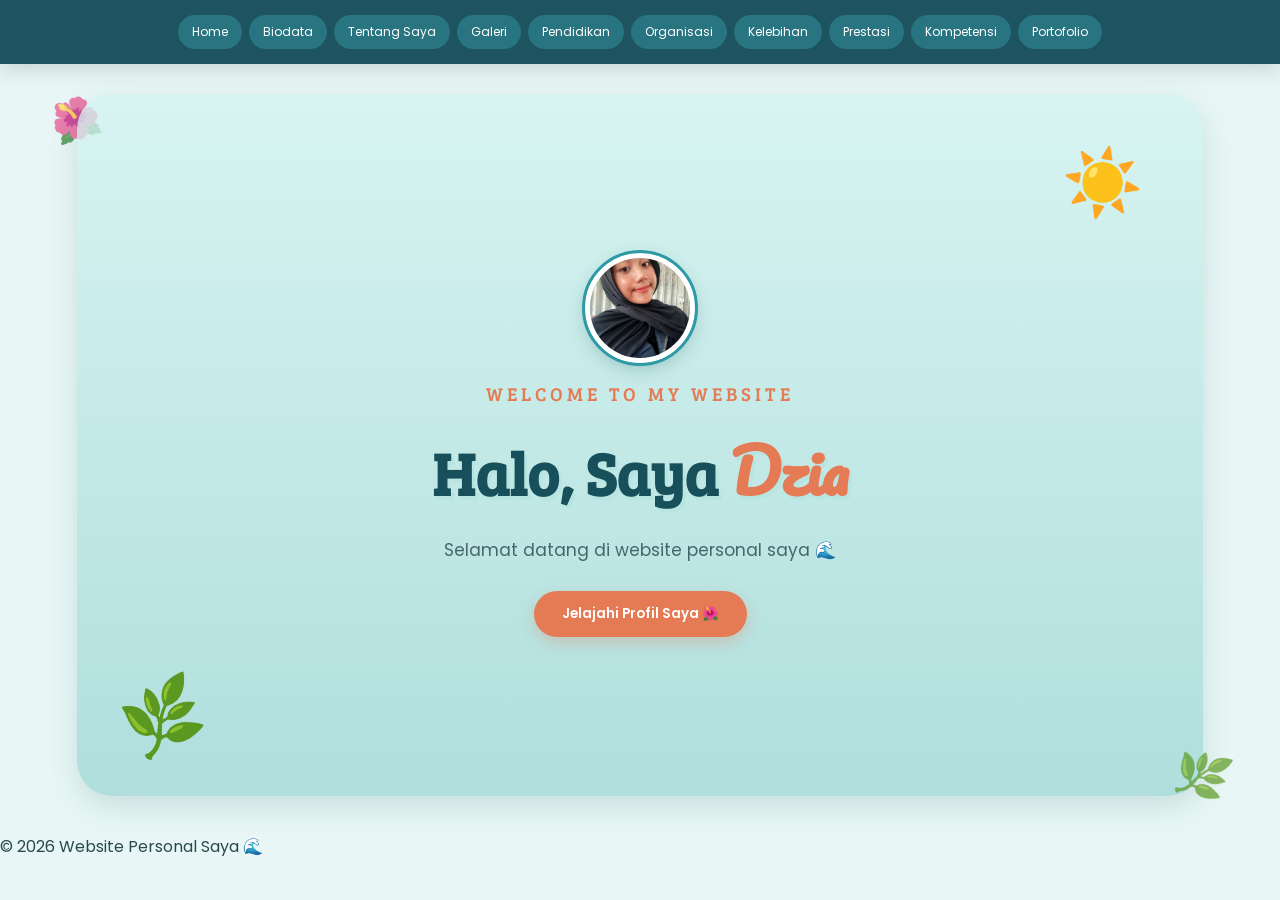
<file: web_profile/index.html>
<!DOCTYPE html>
<html lang="id">
<head>
    <meta charset="UTF-8">
    <meta name="viewport" content="width=device-width, initial-scale=1.0">

    <title>Website Personal Saya</title>

    <!-- GOOGLE FONT -->
    <link href="https://fonts.googleapis.com/css2?family=Bree+Serif&family=Pacifico&family=Poppins:wght@300;400;500;600;700&display=swap" rel="stylesheet">

    <!-- CSS -->
    <link rel="stylesheet" href="style.css">
</head>

<body>

    <!-- NAVBAR -->
    <header>
        <nav>

            <button onclick="showPage('home')">Home</button>

            <button onclick="showPage('biodata')">Biodata</button>

            <button onclick="showPage('tentang')">Tentang Saya</button>

            <button onclick="showPage('galeri')">Galeri</button>

            <button onclick="showPage('pendidikan')">Pendidikan</button>

            <button onclick="showPage('organisasi')">Organisasi</button>

            <button onclick="showPage('kelebihan')">Kelebihan</button>

            <button onclick="showPage('prestasi')">Prestasi</button>

            <button onclick="showPage('kompetensi')">Kompetensi</button>

            <button onclick="showPage('portofolio')">Portofolio</button>

        </nav>
    </header>


    <!-- HOME -->
    <section id="home" class="page active">

        <div class="hero">

            <div class="hero-content">

                <div class="hero-photo">
                    <img
                        src="gambar/foto-profil.jpg"
                        class="home-photo"
                        alt="Foto Profile">
                </div>

                <div class="hello">
                    WELCOME TO MY WEBSITE
                </div>

                <h1>
                    Halo, Saya
                    <span>Dzia</span>
                </h1>

                <p>
                    Selamat datang di website personal saya 🌊
                </p>

                <button
                    class="btn"
                    onclick="showPage('biodata')">

                    Jelajahi Profil Saya 🌺

                </button>

            </div>

        </div>

    </section>


    <!-- BIODATA -->
    <section id="biodata" class="page">

        <div class="title">

            <h2>Biodata</h2>

            <p>Kenali saya lebih dekat 🌺</p>

        </div>


        <div class="biodata-container">

            <img
                src="gambar/foto-profil.jpg"
                class="profile-photo"
                alt="Foto Saya">


            <div class="biodata-text">

                <h3>Dzia</h3>

                <p>
                    <b>Nama Lengkap:</b>
                    Dzia Imania Mahira
                </p>

                <p>
                    <b>Tempat, Tanggal Lahir:</b>
                    Semarang,16 Mei 2010
                </p>

                <p>
                    <b>Jenis Kelamin:</b>
                    Perempuan
                </p>

                <p>
                    <b>Alamat:</b>
                    Kendal, Jawa Tengah
                </p>

                <p>
                    <b>Kelas:</b>
                    XI RPL 2
                </p>

                <p>
                    <b>Email:</b>
                    dziaimaniamahira@gmail.com
                </p>

            </div>

        </div>

    </section>


    <!-- TENTANG SAYA -->
    <section id="tentang" class="page">

        <div class="title">

            <h2>Tentang Saya</h2>

            <p>My Personal Story 🌊</p>

        </div>


        <div class="about-box">

            <h3>Halo! 👋</h3>

            <p>
                Perkenalkan, nama saya adalah Dzia imania mahira.
                Saya merupakan seorang pelajar yang memiliki
                ketertarikan pada dunia teknologi, desain,
                dan kreativitas.
            </p>

            <br>

            <p>
                Saya senang mempelajari hal-hal baru,
                mencoba berbagai pengalaman, serta
                mengembangkan kemampuan yang saya miliki.
            </p>

            <br>

            <p>
                Website ini dibuat sebagai tempat untuk
                memperkenalkan diri, pengalaman, kemampuan,
                dan karya-karya saya.
            </p>

        </div>

    </section>


    <!-- GALERI -->
    <section id="galeri" class="page">

        <div class="title">

            <h2>Photo Gallery</h2>

            <p>Kumpulan foto saya 📸</p>

        </div>


        <div class="gallery">

            <div class="gallery-item">

                <img
                    src="gambar/foto1.jpg"
                    alt="Foto 1">

                <p>My Photo 1</p>

            </div>


            <div class="gallery-item">

                <img
                    src="gambar/foto2.jpg"
                    alt="Foto 2">

                <p>My Photo 2</p>

            </div>


            <div class="gallery-item">

                <img
                    src="gambar/foto3.jpg"
                    alt="Foto 3">

                <p>My Photo 3</p>

            </div>


            <div class="gallery-item">

                <img
                    src="gambar/foto4.jpg"
                    alt="Foto 4">

                <p>My Photo 4</p>

            </div>

        </div>

    </section>


    <!-- PENDIDIKAN -->
    <section id="pendidikan" class="page">

        <div class="title">

            <h2>Riwayat Pendidikan</h2>

            <p>Education History 📚</p>

        </div>


        <div class="timeline">

            <div class="timeline-item">

                <h3>SD</h3>

                <p>SD Muhammadiyah plus Semarang</p>

                <p>Tahun: 2014 - 2020</p>

            </div>


            <div class="timeline-item">

                <h3>SMP</h3>

                <p>MTs NU 02 Al-Ma'arif Boja</p>

                <p>Tahun: 2020 - 2023</p>

            </div>


            <div class="timeline-item">

                <h3>SMK</h3>

                <p>SMK Negeri 3 Kendal</p>

                <p>Jurusan Rekayasa Perangkat Lunak</p>

                <p>Tahun: 2025 - Sekarang</p>

            </div>

        </div>

    </section>


    <!-- ORGANISASI -->
    <section id="organisasi" class="page">

        <div class="title">

            <h2>Riwayat Organisasi</h2>

            <p>Organization Experience 🌺</p>

        </div>


        <div class="organization">

            <div class="organization-card">

                <h3>Organisasi 1</h3>

                <p>
                    Paskibra
                </p>

                <br>

                <p>
                    Tahun: 2022 - 2024
                </p>

            </div>


            <div class="organization-card">

                <h3>Organisasi 2</h3>

                <p>
                    Pramuka 
                </p>

                <br>

                <p>
                    Tahun: 2022 - 2024
                </p>

            </div>

        </div>

    </section>


    <!-- KELEBIHAN -->
    <section id="kelebihan" class="page">

        <div class="title">

            <h2>Kelebihan Saya</h2>

            <p>My Strengths ✨</p>

        </div>


        <div class="skills">

            <div class="skill">

                <div class="skill-name">
                    Kreatif
                </div>

                <div class="skill-bar">

                    <div
                        class="skill-fill"
                        style="width: 85%;">
                    </div>

                </div>

            </div>


            <div class="skill">

                <div class="skill-name">
                    Bertanggung Jawab
                </div>

                <div class="skill-bar">

                    <div
                        class="skill-fill"
                        style="width: 90%;">
                    </div>

                </div>

            </div>


            <div class="skill">

                <div class="skill-name">
                    Kerja Sama
                </div>

                <div class="skill-bar">

                    <div
                        class="skill-fill"
                        style="width: 85%;">
                    </div>

                </div>

            </div>


            <div class="skill">

                <div class="skill-name">
                    Rajin
                </div>

                <div class="skill-bar">

                    <div
                        class="skill-fill"
                        style="width: 95%;">
                    </div>

                </div>

            </div>

        </div>

    </section>


    <!-- PRESTASI -->
    <section id="prestasi" class="page">

        <div class="title">

            <h2>Prestasi</h2>

            <p>My Achievements 🏆</p>

        </div>


        <div class="achievement">

            <div class="achievement-card">

                <h3>🏆 Prestasi 1</h3>

                <p>
                    Puisi
                </p>

            </div>


            <div class="achievement-card">

                <h3>🥇 Prestasi 2</h3>

                <p>
                 Tilawah 
                </p>

            </div>


        </div>

    </section>


    <!-- KOMPETENSI -->
    <section id="kompetensi" class="page">

        <div class="title">

            <h2>Kompetensi</h2>

            <p>My Skills 💻</p>

        </div>

.       <div class="competency">

    <div>
        <h3>
            HTML
            <span>90%</span>
        </h3>

        <div class="progress">
            <div class="progress-bar" style="width: 90%;"></div>
        </div>
    </div>


    <div>
        <h3>
            CSS
            <span>85%</span>
        </h3>

        <div class="progress">
            <div class="progress-bar" style="width: 85%;"></div>
        </div>
    </div>


    <div>
        <h3>
            PHP
            <span>75%</span>
        </h3>

        <div class="progress">
            <div class="progress-bar" style="width: 75%;"></div>
        </div>
    </div>


    <div>
        <h3>
            MySQL
            <span>80%</span>
        </h3>

        <div class="progress">
            <div class="progress-bar" style="width: 80%;"></div>
        </div>
    </div>

</div>

    </section>


    <!-- PORTOFOLIO -->
    <section id="portofolio" class="page">

        <div class="title">

            <h2>Portofolio</h2>

            <p>My Works 💻</p>

        </div>


        <div class="portfolio">

            <div class="portfolio-card">

                <img
                    src="gambar/karya1.jpg"
                    alt="Karya 1">

                <h3>UI/UX</h3>

                <p>
                    Website Polo
                </p>

            </div>


            <div class="portfolio-card">

                <img
                    src="gambar/karya2.jpg"
                    alt="Karya 2">

                <h3>Desain Website</h3>

                <p>
                    DFD dan ERD
                </p>

            </div>


            <div class="portfolio-card">

                <img
                    src="gambar/karya3.jpg"
                    alt="Karya 3">

                <h3>Project Lain</h3>

                <p>
                    VS Code
                </p>

            </div>

        </div>

    </section>


    <!-- FOOTER -->
    <footer>

        <p>
            © 2026 Website Personal Saya 🌊
        </p>

    </footer>


    <!-- JAVASCRIPT -->
    <script>

        function showPage(pageId) {

            document
                .querySelectorAll(".page")
                .forEach(function(page) {

                    page.classList.remove("active");

                });


            document
                .getElementById(pageId)
                .classList.add("active");


            window.scrollTo({
                top: 0,
                behavior: "smooth"
            });

        }

    </script>

</body>
</html>
</file>
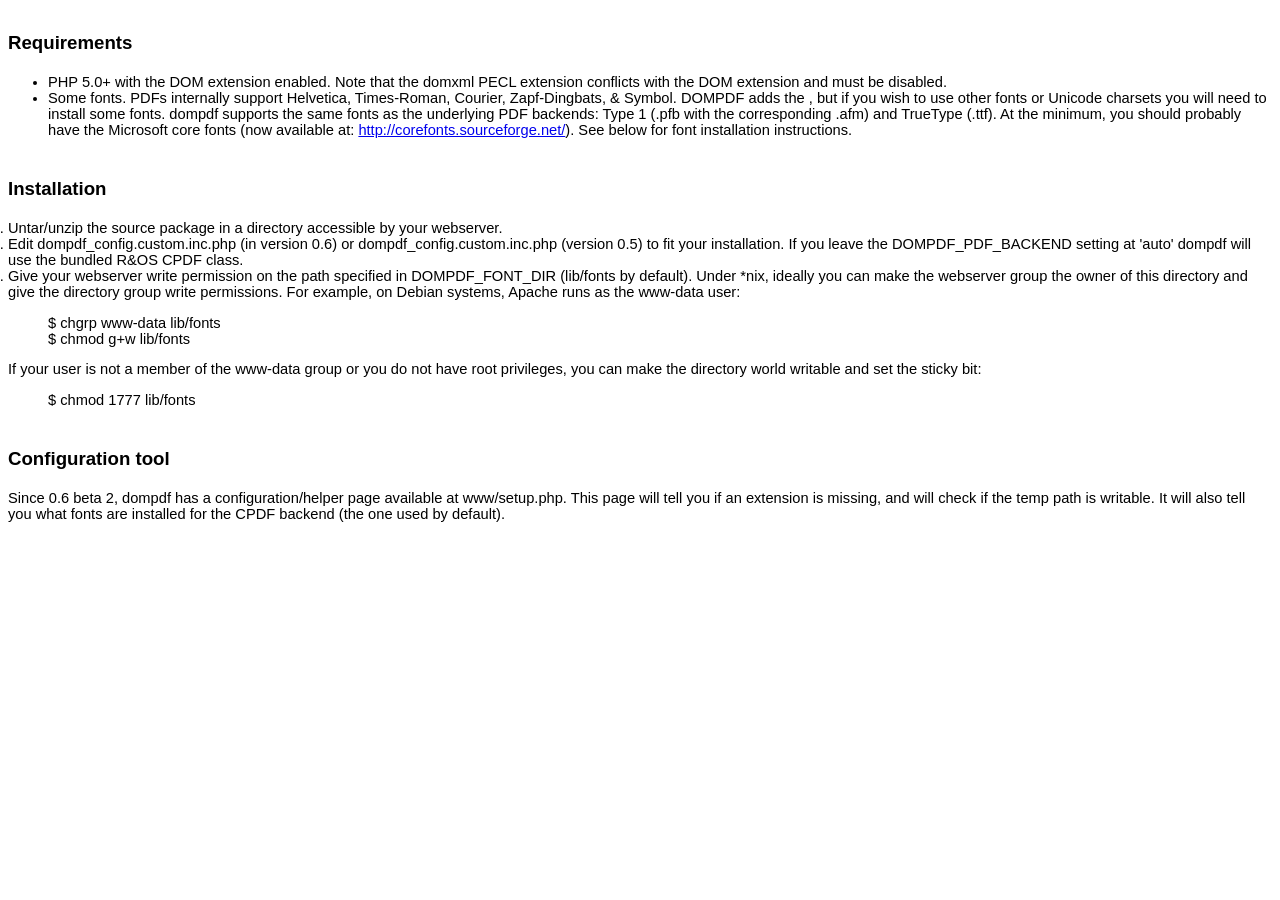
<file: assets/dompdf/readme.html>
<html>
<head>
<title>DOMPDF 0.6.0 beta 3 release notes</title>
<style type="text/css">
ol {
	margin:0;
	padding:0
}
p {
	margin:0
}
.c5 {
	list-style-type:disc;
	margin:0;
	padding:0
}
.c12 {
	background-color:#ffffff;
}
.c7 {
	color:#1155cc;
	text-decoration:underline
}
.c1 {
	color:#000099;
	text-decoration:underline
}
.c8 {
	font-size:12pt;
	font-weight:bold
}
.c3 {
	font-size:14pt;
	font-weight:bold
}
.c6 {
	color:inherit;
	text-decoration:inherit
}
.c2 {
	padding-left:0pt;
	margin-left:36pt
}
.c10 {
	font-size:18pt
}
.c9 {
	color:#ff0000
}
.c11 {
	font-weight:bold
}
.c4 {
	height:11pt
}
.c0 {
	direction:ltr
}
.title {
	padding-top:24pt;
	line-height:1.15;
	text-align:left;
	color:#000000;
	font-size:36pt;
	font-family:Arial;
	font-weight:bold;
	padding-bottom:6pt
}
.subtitle {
	padding-top:18pt;
	line-height:1.15;
	text-align:left;
	color:#666666;
	font-style:italic;
	font-size:24pt;
	font-family:Georgia;
	padding-bottom:4pt
}
body {
	color:#000000;
	font-size:11pt;
	font-family:Arial
}
h1 {
	padding-top:18pt;
	line-height:1.15;
	text-align:left;
	color:#000000;
	font-size:18pt;
	font-family:Arial;
	font-weight:bold;
	padding-bottom:4pt
}
h2 {
	padding-top:18pt;
	line-height:1.15;
	text-align:left;
	color:#000000;
	font-size:14pt;
	font-family:Arial;
	font-weight:bold;
	padding-bottom:4pt
}
h3 {
	padding-top:14pt;
	line-height:1.15;
	text-align:left;
	color:#000000;
	font-size:14pt;
	font-family:Arial;
	font-weight:bold;
	padding-bottom:4pt
}
h4 {
	padding-top:12pt;
	line-height:1.15;
	text-align:left;
	color:#000000;
	font-size:12pt;
	font-family:Arial;
	font-weight:bold;
	padding-bottom:2pt
}
h5 {
	padding-top:11pt;
	line-height:1.15;
	text-align:left;
	color:#666666;
	font-size:10pt;
	font-family:Arial;
	font-weight:bold;
	padding-bottom:2pt
}
h6 {
	padding-top:10pt;
	line-height:1.15;
	text-align:left;
	color:#666666;
	font-style:italic;
	font-size:10pt;
	font-family:Arial;
	padding-bottom:2pt
}
</style>
</head>
<body class="c12">
<h2>Requirements</h2>
<ul>
	<li>PHP 5.0+ with the DOM extension enabled.   Note that the domxml PECL extension conflicts with the DOM extension and   must be disabled. </li>
	<li>Some fonts. PDFs internally support   Helvetica, Times-Roman, Courier, Zapf-Dingbats, &amp; Symbol. DOMPDF adds the , but if you wish to   use other fonts or Unicode charsets you will need to install some fonts.   dompdf supports the same fonts as the underlying PDF backends: Type 1   (.pfb with the corresponding .afm) and TrueType (.ttf). At the minimum,   you should probably have the Microsoft core fonts (now available at: <a href="http://corefonts.sourceforge.net/" rel="nofollow">http://corefonts.sourceforge.net/</a>). See below for font installation instructions.</li>
</ul>
<h2><a name="Installation"></a>Installation</h2>
<ol>
	<li>Untar/unzip the source package in a directory accessible by your webserver. </li>
	<li>Edit dompdf_config.custom.inc.php (in version 0.6) or dompdf_config.custom.inc.php   (version 0.5) to fit your installation. If you leave the   DOMPDF_PDF_BACKEND setting at 'auto' dompdf will use the bundled   R&amp;OS CPDF class. </li>
	<li>Give your webserver write permission on the path specified in DOMPDF_FONT_DIR (lib/fonts by default). Under *nix,   ideally you can make the webserver group the owner of this directory   and give the directory group write permissions. For example, on Debian   systems, Apache runs as the www-data user: </li>
</ol>
<blockquote>$ chgrp www-data lib/fonts<br>
	$ chmod g+w lib/fonts </blockquote>
<p>If your user is not a member of the www-data group or   you do not have root privileges, you can make the directory world   writable and set the sticky bit: </p>
<blockquote> $ chmod 1777 lib/fonts </blockquote>
<h2><a name="Configuration_tool"></a>Configuration tool</h2>
<p>Since 0.6 beta 2, dompdf has a configuration/helper page available at www/setup.php.   This page will tell you if an extension is missing, and will check if   the temp path is writable. It will also tell you what fonts are   installed for the CPDF backend (the one used by default). </p>
</body>
</html>
</file>
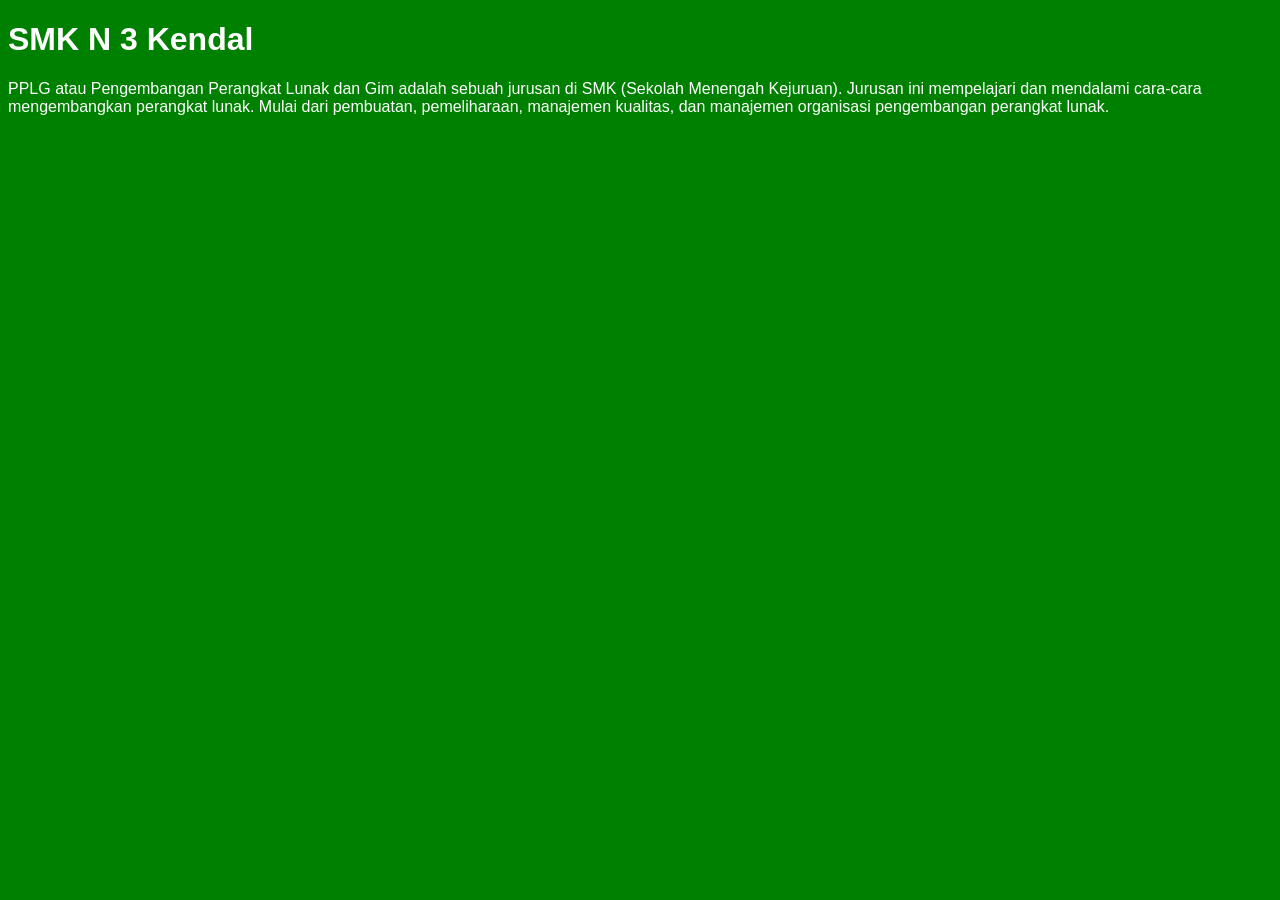
<file: Dasar_Css/External_Style_Sheet/inline.html>
<!DOCTYPE html>
<html>
<head>
    <title>CSS</title>
</head>
<body style="color:white; background:green; font-family:arial;">
    <h1>SMK N 3 Kendal</h1>
    <p>PPLG atau Pengembangan Perangkat Lunak dan Gim adalah sebuah jurusan di SMK 
        (Sekolah Menengah Kejuruan). Jurusan ini mempelajari dan mendalami cara-cara 
        mengembangkan perangkat lunak. Mulai dari pembuatan, pemeliharaan, manajemen 
        kualitas, dan manajemen organisasi pengembangan perangkat lunak.</p>
</body>
</html>
</file>
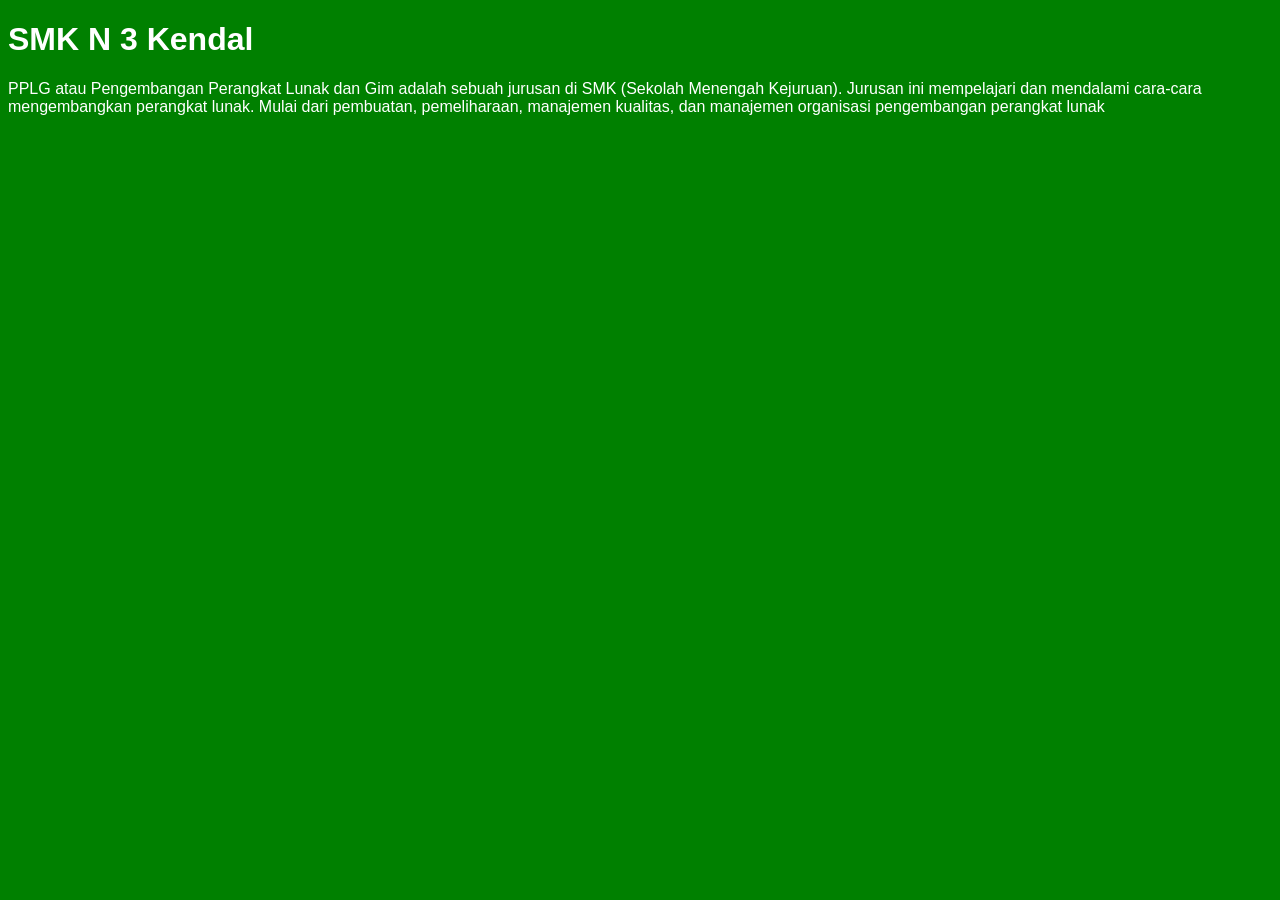
<file: Dasar_Css/External_Style_Sheet/internal.html>
<!DOCTYPE html>
<html>
<head>
    <title>CSS</title>
    <style type="text/css">
        body {
              color: white;
              background: green;
              font-family: arial;
        }
    </style>
</head>
<body>
    <h1>SMK N 3 Kendal</h1>
    <p>PPLG atau Pengembangan Perangkat Lunak dan Gim adalah sebuah jurusan di SMK
        (Sekolah Menengah Kejuruan). Jurusan ini mempelajari dan mendalami cara-cara
        mengembangkan perangkat lunak. Mulai dari pembuatan, pemeliharaan, manajemen
        kualitas, dan manajemen organisasi pengembangan perangkat lunak</p>
</body>
</html>
</file>
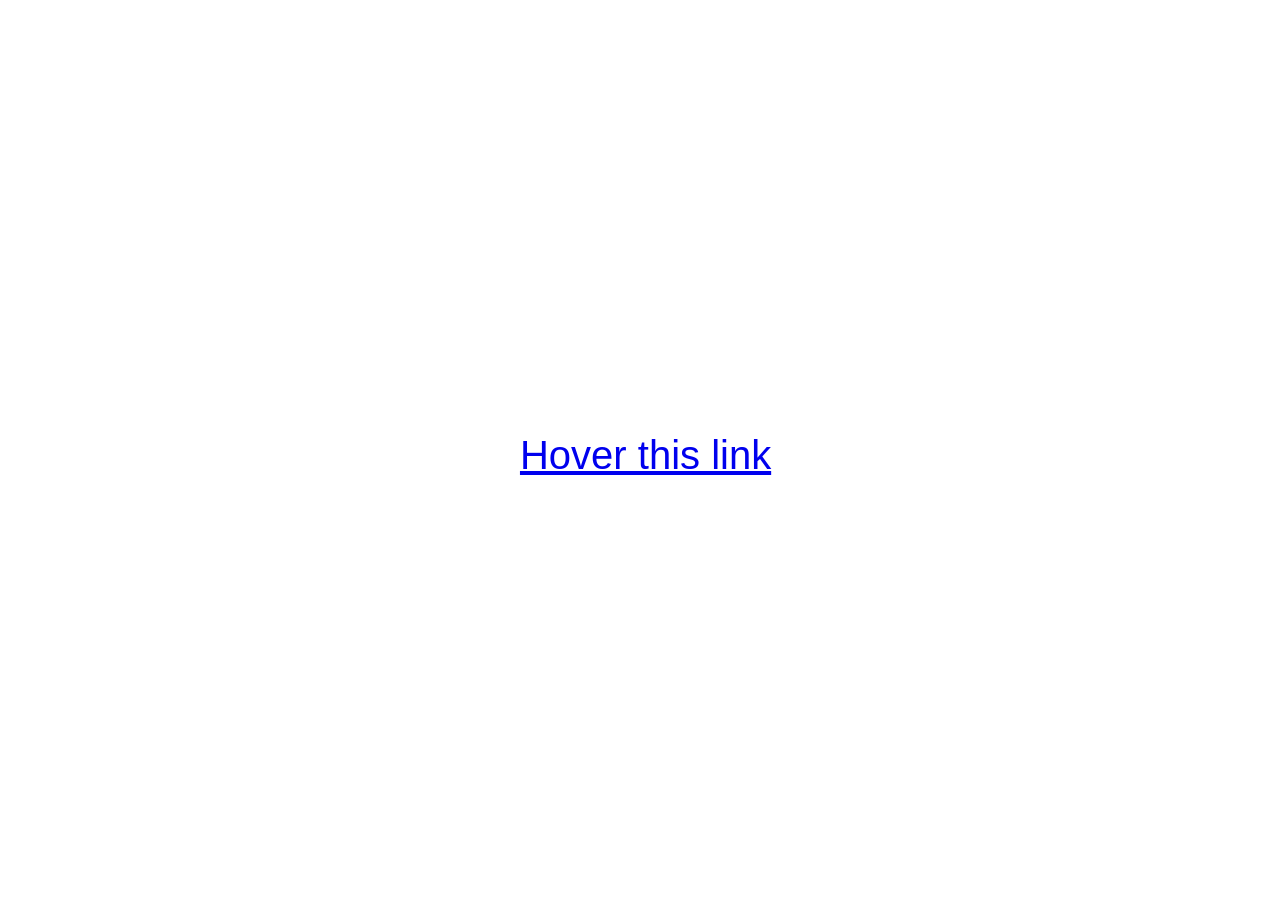
<file: Dasar_Css/Pengaturan_hyperlink/tombol_animasi.html>
<!DOCTYPE html>
<html>
<head>
    <title>Membuat background dengan gambar</title>
    <link rel="stylesheet" type="text/css" href="style.css">
</head>

<body>
    <a href="#">Hover this link</a>
</body>
</html>
</file>
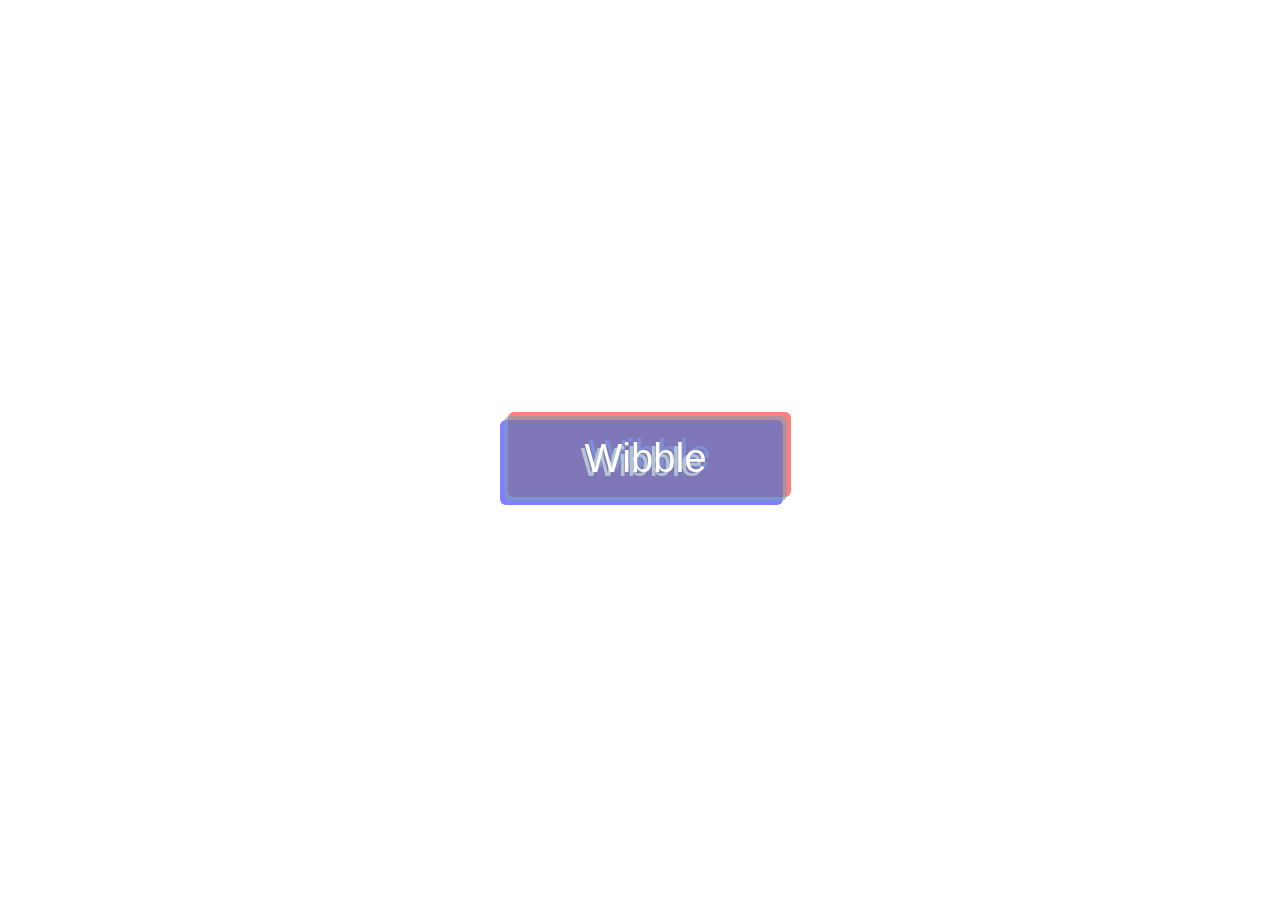
<file: Dasar_Css/Pengaturan_hyperlink/tombol_visual3d.html>
<!DOCTYPE html>
<html>
<head>
    <title>Membuat background dengan gambar</title>
    <link rel="stylesheet" type="text/css" href="style.css">
</head>
<body>
    <div class="btn" data-title="Wibble">Wibble</div>
</body>
</html>
</file>
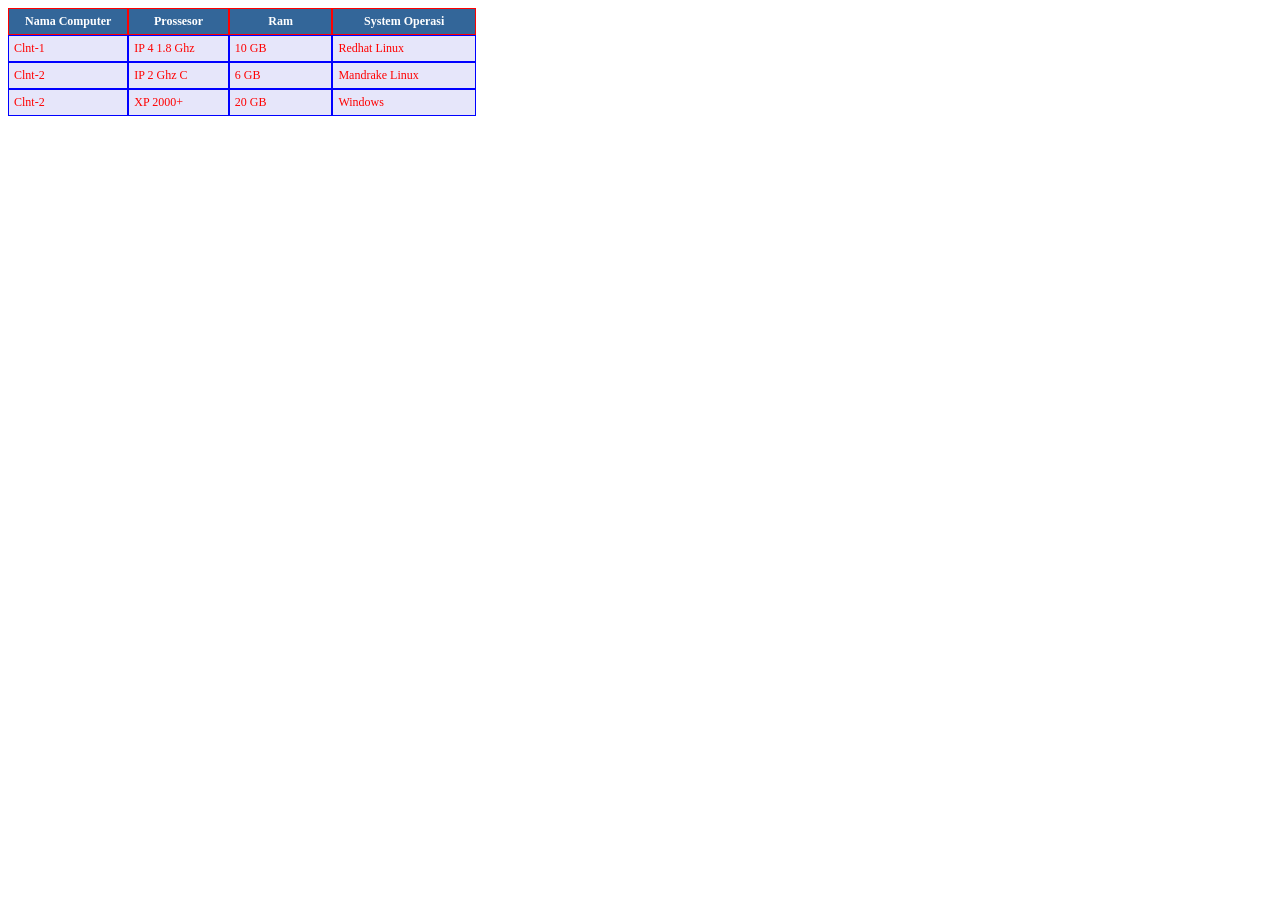
<file: Dasar_Css/Pengaturan_tabel/table.html>
<html>
<head>
    <title>Pengaturan Tabel CSS</title>
    <link rel="stylesheet" type="text/css" href="table_style.css">
</head>

<body>
    <table width="468" border="0" cellpadding="5" cellspacing="0">
        <tr>
            <th width="112">Nama Computer</th>
            <th width="91">Prossesor</th>
            <th width="96">Ram</th>
            <th width="137">System Operasi</th>
        </tr>

        <tr>
            <td>Clnt-1</td>
            <td>IP 4 1.8 Ghz</td>
            <td>10 GB</td>
            <td>Redhat Linux</td>
        </tr>

        <tr>
            <td>Clnt-2</td>
            <td>IP 2 Ghz C</td>
            <td>6 GB</td>
            <td>Mandrake Linux</td>
        </tr>

        <tr>
            <td>Clnt-2</td>
            <td>XP 2000+</td>
            <td>20 GB</td>
            <td>Windows</td>
        </tr>
    </table>
</body>
</html>
</file>
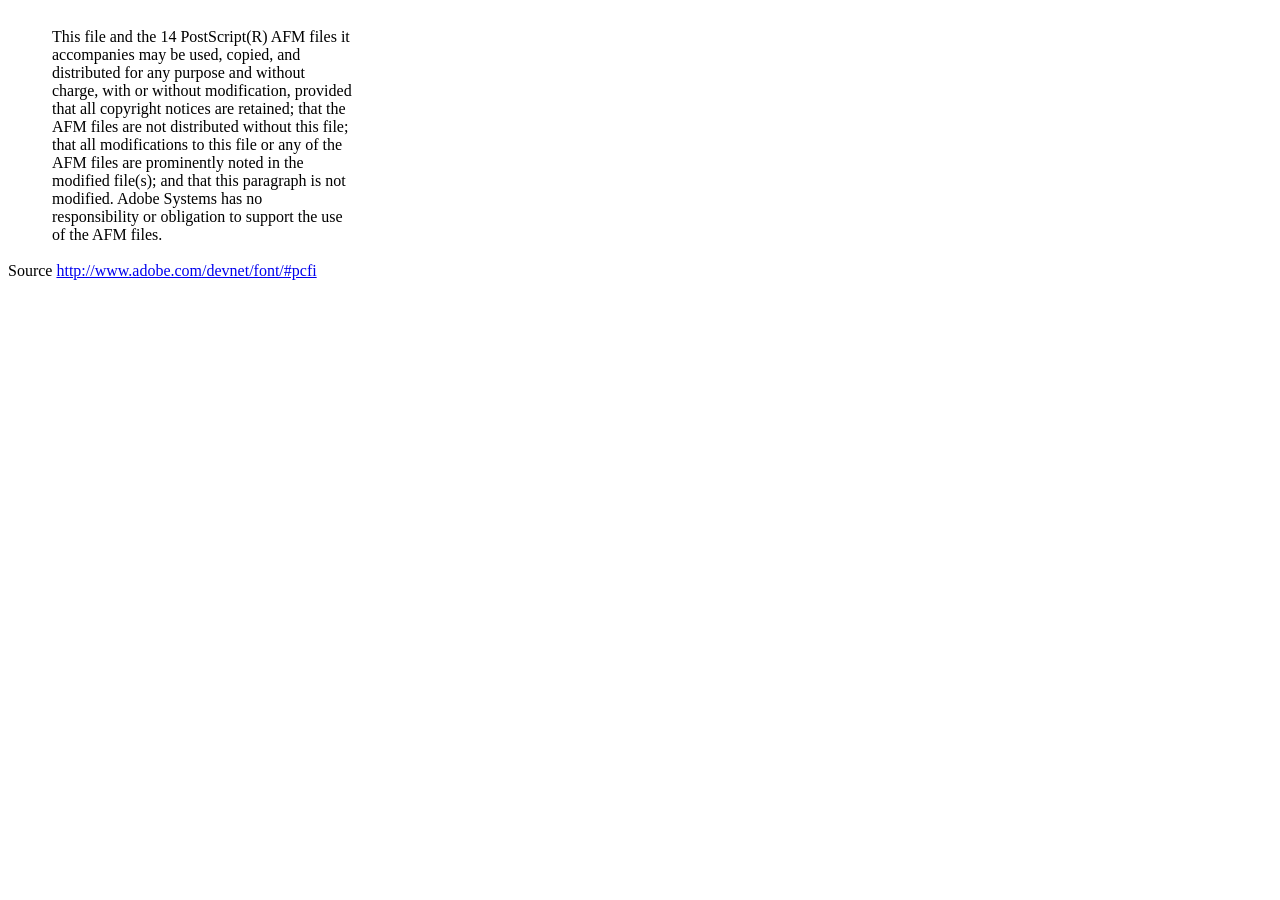
<file: assets/dompdf/lib/fonts/mustRead.html>
<html>
	<head>
		<meta http-equiv="content-type" content="text/html;charset=iso-8859-1">
		<meta name="generator" content="Adobe GoLive 4">
		<title>Core 14 AFM Files - ReadMe</title>
	</head>
	<body bgcolor="white">
		<font color="white">or</font>
		<table border="0" cellpadding="0" cellspacing="2">
			<tr>
				<td width="40"></td>
				<td width="300">This file and the 14 PostScript(R) AFM files it accompanies may be used, copied, and distributed for any purpose and without charge, with or without modification, provided that all copyright notices are retained; that the AFM files are not distributed without this file; that all modifications to this file or any of the AFM files are prominently noted in the modified file(s); and that this paragraph is not modified. Adobe Systems has no responsibility or obligation to support the use of the AFM files. <font color="white">Col</font></td>
			</tr>
		</table>
		<p>Source <a href="http://www.adobe.com/devnet/font/#pcfi">http://www.adobe.com/devnet/font/#pcfi</a></p>
</body>
</html>
</file>
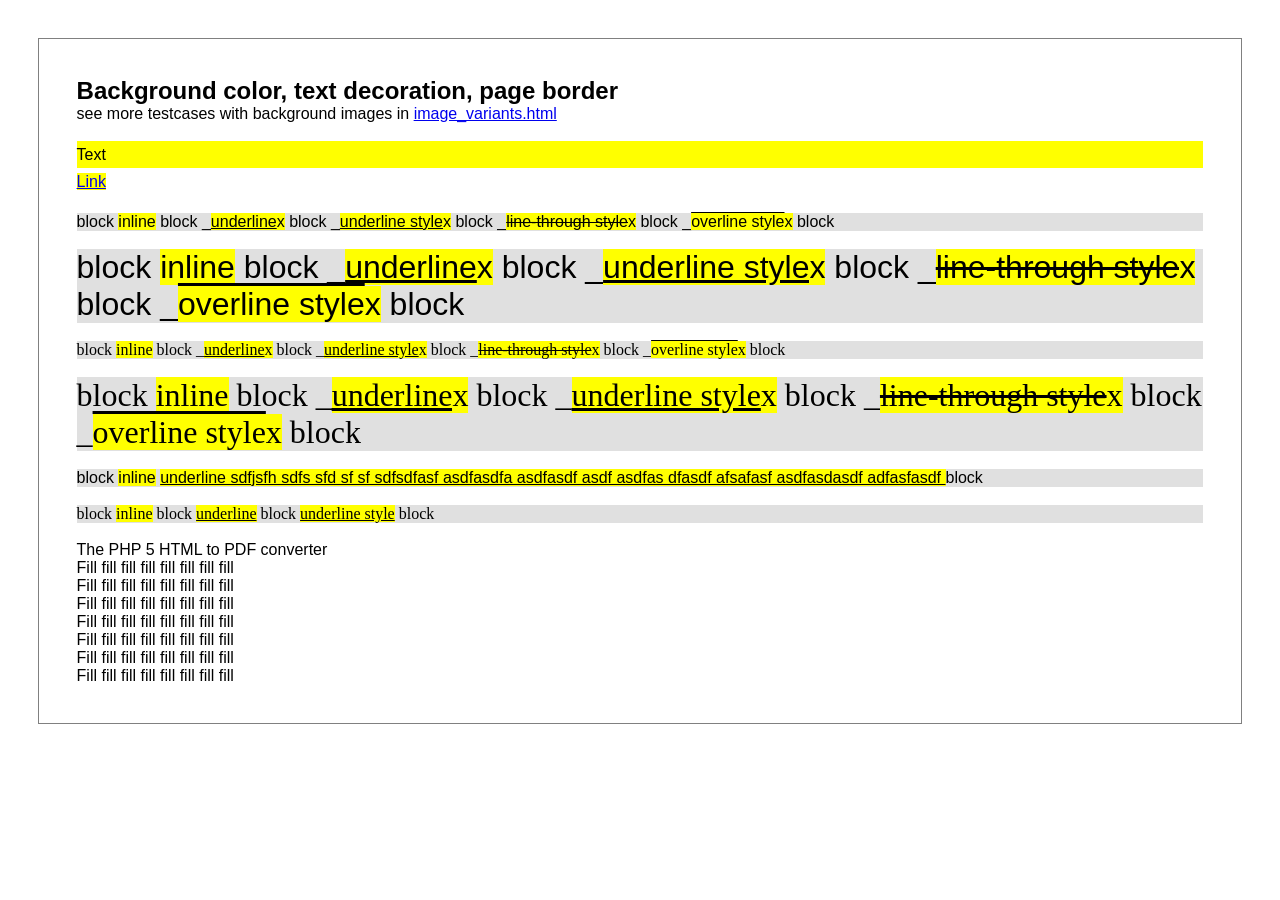
<file: assets/dompdf/www/test/backgroundcolor_fontdecoration_pageborder.html>
<!DOCTYPE HTML PUBLIC "-//W3C//DTD HTML 4.01 Transitional//EN" "http://www.w3.org/TR/html4/loose.dtd">
<html>
<head>
<meta http-equiv="Content-Type" content="text/html; charset=iso-8859-15">
<style>
* { padding: 0; margin: 0; }

body {
  /*color: #7d7a7a;*/
  /*font-family: 'trebuchet ms', verdana, sans-serif;*/
  font-family: sans-serif;
}

div.page {
  margin:10mm;
  padding:10mm;
  border:0.5pt solid gray;
}
div.bgcolor {
  background-color:#e0e0e0;
  line-height:170%;
}
</style>
</head>

<body>
<div class="page">
<h2><a name="bgimages">Background color, text decoration, page border</a></h2>
<p>see more testcases with background images in <a href="image_variants.html">image_variants.html</a></p>

<div class="bgcolor">
</div>

<p>&nbsp;<p>

<p style="background:yellow; line-height:170%;">Text</p>
<p><a href="bgimages" style="background:yellow; line-height:170%;">Link</a></p>

<p>&nbsp;<p>

<div style="background-color:#e0e0e0;">
block
<span style="background-color:yellow;">inline</span>
block
_<u  style="background-color:yellow;">underline</u><span style="background-color:yellow;">x</span>
block
_<span style="background-color:yellow;text-decoration:underline;">underline style</span><span style="background-color:yellow;">x</span>
block
_<span style="background-color:yellow;text-decoration:line-through;">line-through style</span><span style="background-color:yellow;">x</span>
block
_<span style="background-color:yellow;text-decoration:overline;">overline style</span><span style="background-color:yellow;">x</span>
block
</div>

<p>&nbsp;<p>

<div style="font-size:200%; background-color:#e0e0e0;">
block
<span style="background-color:yellow;">inline</span>
block
_<u  style="background-color:yellow;">underline</u><span style="background-color:yellow;">x</span>
block
_<span style="background-color:yellow;text-decoration:underline;">underline style</span><span style="background-color:yellow;">x</span>
block
_<span style="background-color:yellow;text-decoration:line-through;">line-through style</span><span style="background-color:yellow;">x</span>
block
_<span style="background-color:yellow;text-decoration:overline;">overline style</span><span style="background-color:yellow;">x</span>
block
</div>

<p>&nbsp;<p>

<div style="font-family:times; background-color:#e0e0e0;">
block
<span style="background-color:yellow;">inline</span>
block
_<u  style="background-color:yellow;">underline</u><span style="background-color:yellow;">x</span> 
block
_<span style="background-color:yellow;text-decoration:underline;">underline style</span><span style="background-color:yellow;">x</span>
block
_<span style="background-color:yellow;text-decoration:line-through;">line-through style</span><span style="background-color:yellow;">x</span>
block
_<span style="background-color:yellow;text-decoration:overline;">overline style</span><span style="background-color:yellow;">x</span>
block
</div>

<p>&nbsp;<p>

<div style="font-family:times; font-size:200%; background-color:#e0e0e0;">
block
<span style="background-color:yellow;">inline</span>
block
_<u  style="background-color:yellow;">underline</u><span style="background-color:yellow;">x</span>
block
_<span style="background-color:yellow;text-decoration:underline;">underline style</span><span style="background-color:yellow;">x</span>
block
_<span style="background-color:yellow;text-decoration:line-through;">line-through style</span><span style="background-color:yellow;">x</span>
block
_<span style="background-color:yellow;text-decoration:overline;">overline style</span><span style="background-color:yellow;">x</span>
block
</div>
<p>&nbsp;<p>

<div style="background-color:#e0e0e0;">
block
<span style="background-color:yellow;">inline</span>
<span style="background-color:yellow;text-decoration:underline;">
underline sdfjsfh sdfs sfd sf sf sdfsdfasf asdfasdfa asdfasdf asdf asdfas dfasdf afsafasf asdfasdasdf adfasfasdf
</span>
block
</div>

<p>&nbsp;<p>

<div style="background-color:#e0e0e0;font-family:serif;">
block
<span style="background-color:yellow;">inline</span>
block
<u  style="background-color:yellow;">underline</u>
block
<span style="background-color:yellow;text-decoration:underline;">underline style</span>
block
</div>

<p>&nbsp;<p>

<p>
<span>The PHP 5 HTML to PDF converter</span>
</p>

<p>Fill fill fill fill fill fill fill fill</p>
<p>Fill fill fill fill fill fill fill fill</p>
<p>Fill fill fill fill fill fill fill fill</p>
<p>Fill fill fill fill fill fill fill fill</p>
<p>Fill fill fill fill fill fill fill fill</p>
<p>Fill fill fill fill fill fill fill fill</p>
<p>Fill fill fill fill fill fill fill fill</p>
<div>
</body> </html>
</file>
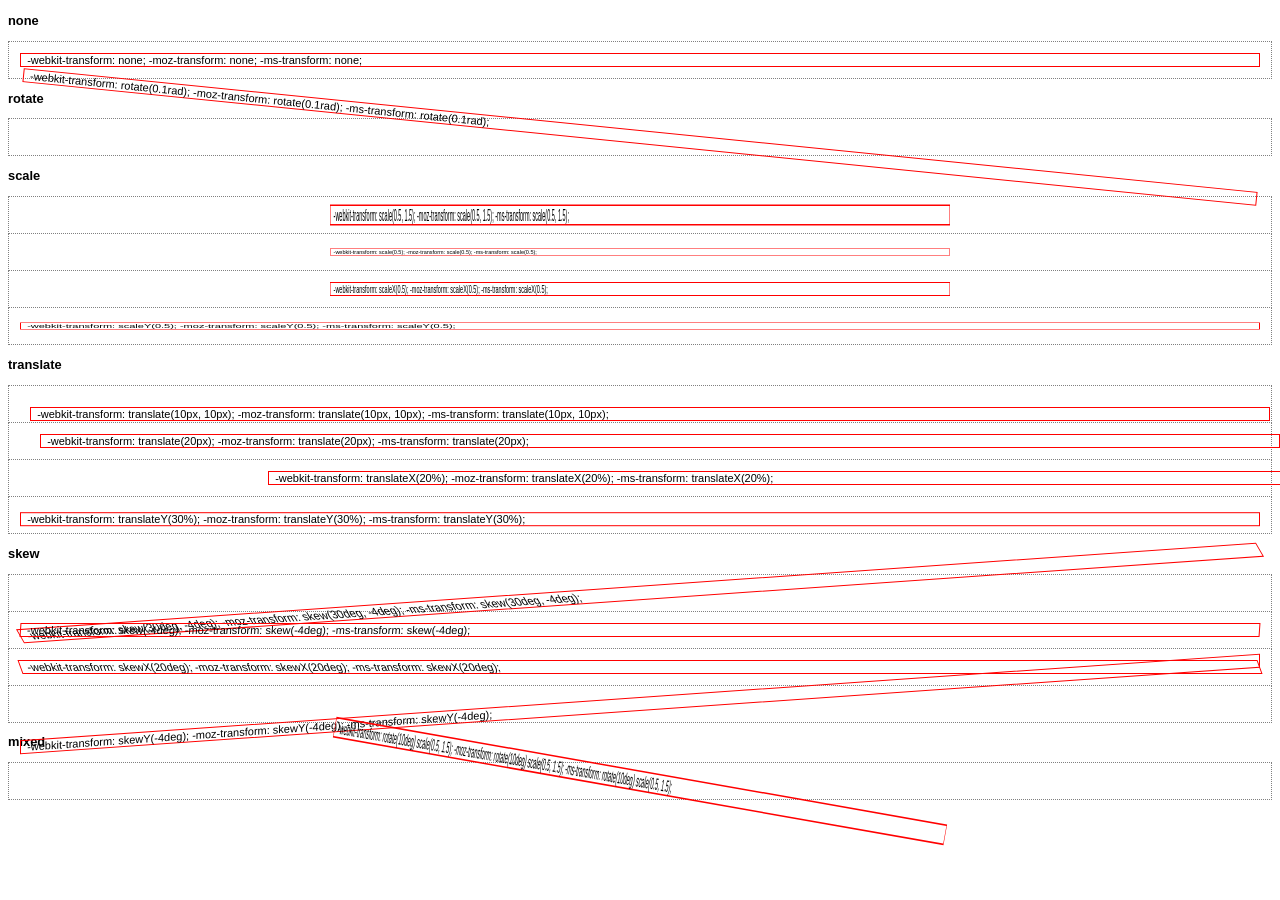
<file: assets/dompdf/www/test/css_2d_transforms.html>
<!DOCTYPE html PUBLIC "-//W3C//DTD XHTML 1.0 Strict//EN"
 "http://www.w3.org/TR/xhtml1/DTD/xhtml1-strict.dtd">
<html xmlns="http://www.w3.org/1999/xhtml" xml:lang="en" lang="en"><head>
<title></title>


<style>
  body {
    font-family: sans-serif;
    font-size: 11px;
  }
  div.transformed {
    border: 1px solid red;
    -webkit-transform-origin: 50% 50%;
    -moz-transform-origin: 50% 50%;
    -ms-transform-origin: 50% 50%;
  }
  div.transformed:after {
    content: attr(style);
  }
  
  div.grid {
    border: 1px dotted grey;
    margin: 0;
    padding: 1em;
    margin-bottom: -1px;
  }
</style>

<!--[if IE]>
<script type="text/javascript" src="../cssSandpaper/js/EventHelpers.js"></script>
<script type="text/javascript" src="../cssSandpaper/js/cssQuery-p.js"></script>
<script type="text/javascript" src="../cssSandpaper/js/jcoglan.com/sylvester.js"></script>
<script type="text/javascript" src="../cssSandpaper/js/cssSandpaper.js"></script>

<script type="text/javascript">
  if (!document.documentMode || document.documentMode < 9)
  
  window.onload = function(){
    var nodes = document.querySelectorAll("*[style]");
    
    for (var i = 0; i < nodes.length; i++) {
      var style = nodes[i].getAttribute("style");
      var trans = /-ms-transform\s*:\s*([^;]+)/i.exec(style);
      
      try {
        if (trans && trans[1] !== "none") {
          cssSandpaper.setTransform(nodes[i], trans[1]);
        }
      } catch(e) {}
    }
  }
</script>
<![endif]-->

</head>
<body>

<h3>none</h3>
<div class="grid"><div class="transformed" style="-webkit-transform: none; -moz-transform: none; -ms-transform: none;">&nbsp; </div></div>

<h3>rotate</h3>
<div class="grid"><div class="transformed" style="-webkit-transform: rotate(0.1rad); -moz-transform: rotate(0.1rad); -ms-transform: rotate(0.1rad);">&nbsp; </div></div>

<h3>scale</h3>
<div class="grid"><div class="transformed" style="-webkit-transform: scale(0.5, 1.5); -moz-transform: scale(0.5, 1.5); -ms-transform: scale(0.5, 1.5);">&nbsp; </div></div>
<div class="grid"><div class="transformed" style="-webkit-transform: scale(0.5); -moz-transform: scale(0.5); -ms-transform: scale(0.5);">&nbsp; </div></div>
<div class="grid"><div class="transformed" style="-webkit-transform: scaleX(0.5); -moz-transform: scaleX(0.5); -ms-transform: scaleX(0.5);">&nbsp; </div></div>
<div class="grid"><div class="transformed" style="-webkit-transform: scaleY(0.5); -moz-transform: scaleY(0.5); -ms-transform: scaleY(0.5);">&nbsp; </div></div>

<h3>translate</h3>
<div class="grid"><div class="transformed" style="-webkit-transform: translate(10px, 10px); -moz-transform: translate(10px, 10px); -ms-transform: translate(10px, 10px);">&nbsp; </div></div>
<div class="grid"><div class="transformed" style="-webkit-transform: translate(20px); -moz-transform: translate(20px); -ms-transform: translate(20px);">&nbsp; </div></div>
<div class="grid"><div class="transformed" style="-webkit-transform: translateX(20%); -moz-transform: translateX(20%); -ms-transform: translateX(20%);">&nbsp; </div></div>
<div class="grid"><div class="transformed" style="-webkit-transform: translateY(30%); -moz-transform: translateY(30%); -ms-transform: translateY(30%);">&nbsp; </div></div>

<h3>skew</h3>
<div class="grid"><div class="transformed" style="-webkit-transform: skew(30deg, -4deg); -moz-transform: skew(30deg, -4deg); -ms-transform: skew(30deg, -4deg);">&nbsp; </div></div>
<div class="grid"><div class="transformed" style="-webkit-transform: skew(-4deg); -moz-transform: skew(-4deg); -ms-transform: skew(-4deg);">&nbsp; </div></div>
<div class="grid"><div class="transformed" style="-webkit-transform: skewX(20deg); -moz-transform: skewX(20deg); -ms-transform: skewX(20deg);">&nbsp; </div></div>
<div class="grid"><div class="transformed" style="-webkit-transform: skewY(-4deg); -moz-transform: skewY(-4deg); -ms-transform: skewY(-4deg);">&nbsp; </div></div>

<h3>mixed</h3>
<div class="grid"><div class="transformed" style="-webkit-transform: rotate(10deg) scale(0.5, 1.5); -moz-transform: rotate(10deg) scale(0.5, 1.5); -ms-transform: rotate(10deg) scale(0.5, 1.5);">&nbsp; </div></div>

</body>
</html>
</file>
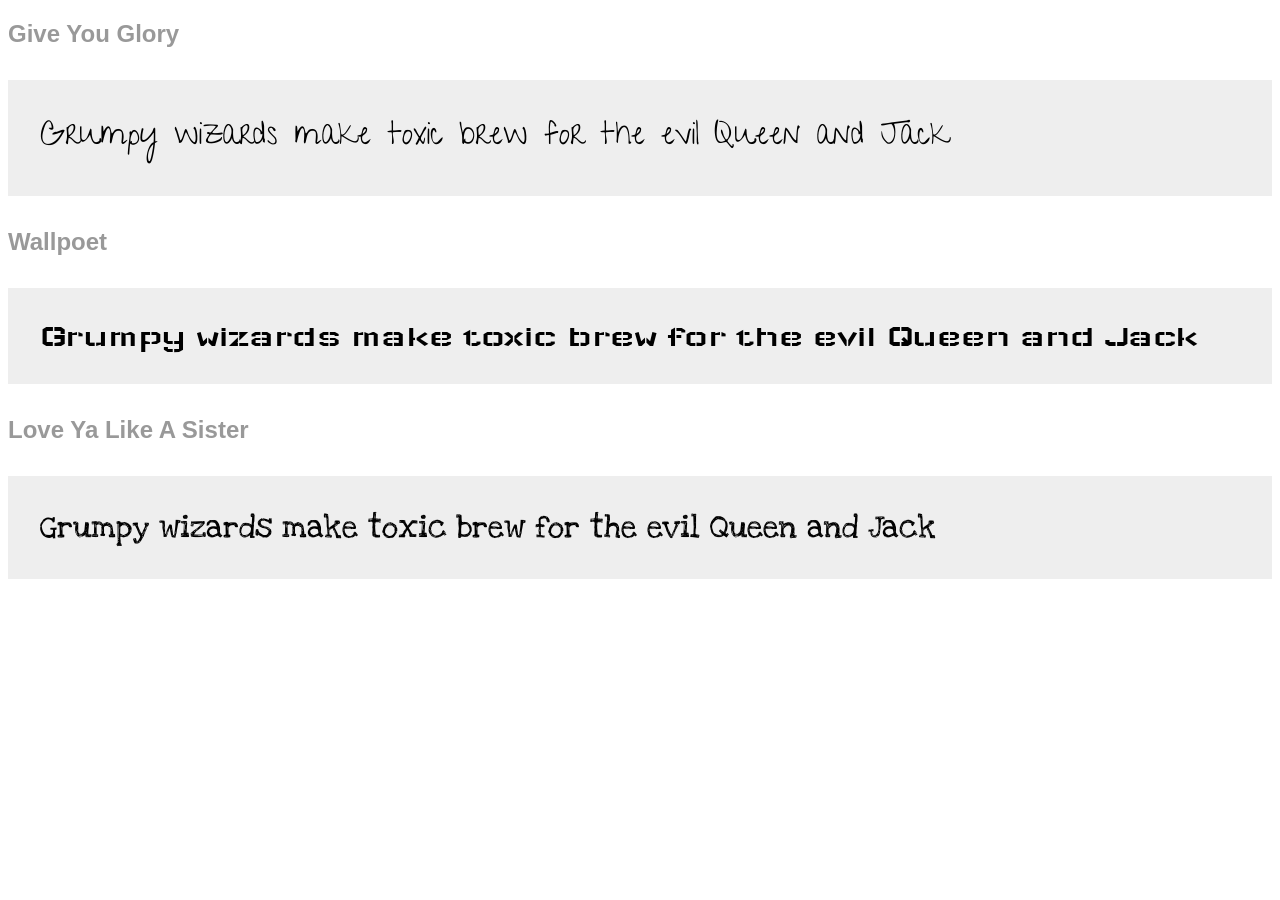
<file: assets/dompdf/www/test/css_at_font_face.html>
<!DOCTYPE HTML PUBLIC "-//W3C//DTD HTML 4.01 Transitional//EN" "http://www.w3.org/TR/html4/loose.dtd">
<html>
<head>
<meta http-equiv="Content-Type" content="text/html; charset=iso-8859-15">
<link href='http://fonts.googleapis.com/css?family=Give+You+Glory&v2' rel='stylesheet' type='text/css'>
<link href='http://fonts.googleapis.com/css?family=Wallpoet&v2' rel='stylesheet' type='text/css'>
<link href='http://fonts.googleapis.com/css?family=Love+Ya+Like+A+Sister&v2' rel='stylesheet' type='text/css'>
<style type="text/css">
	body {
		font-family: sans-serif;
	}
	p {
		font-size: 2em;
		background: #eee;
		padding: 1em;
	}
	
	h2 {
		color: #999;
	}
</style>
</head>
<body>

<h2>Give You Glory</h2>
<p style="font-family: 'Give You Glory', sans-serif;">
  Grumpy wizards make toxic brew for the evil Queen and Jack
</p>

<h2>Wallpoet</h2>
<p style="font-family: 'Wallpoet', sans-serif;">
  Grumpy wizards make toxic brew for the evil Queen and Jack
</p>

<h2>Love Ya Like A Sister</h2>
<p style="font-family: 'Love Ya Like A Sister', sans-serif;">
  Grumpy wizards make toxic brew for the evil Queen and Jack
</p>

</body>
</html>
</file>
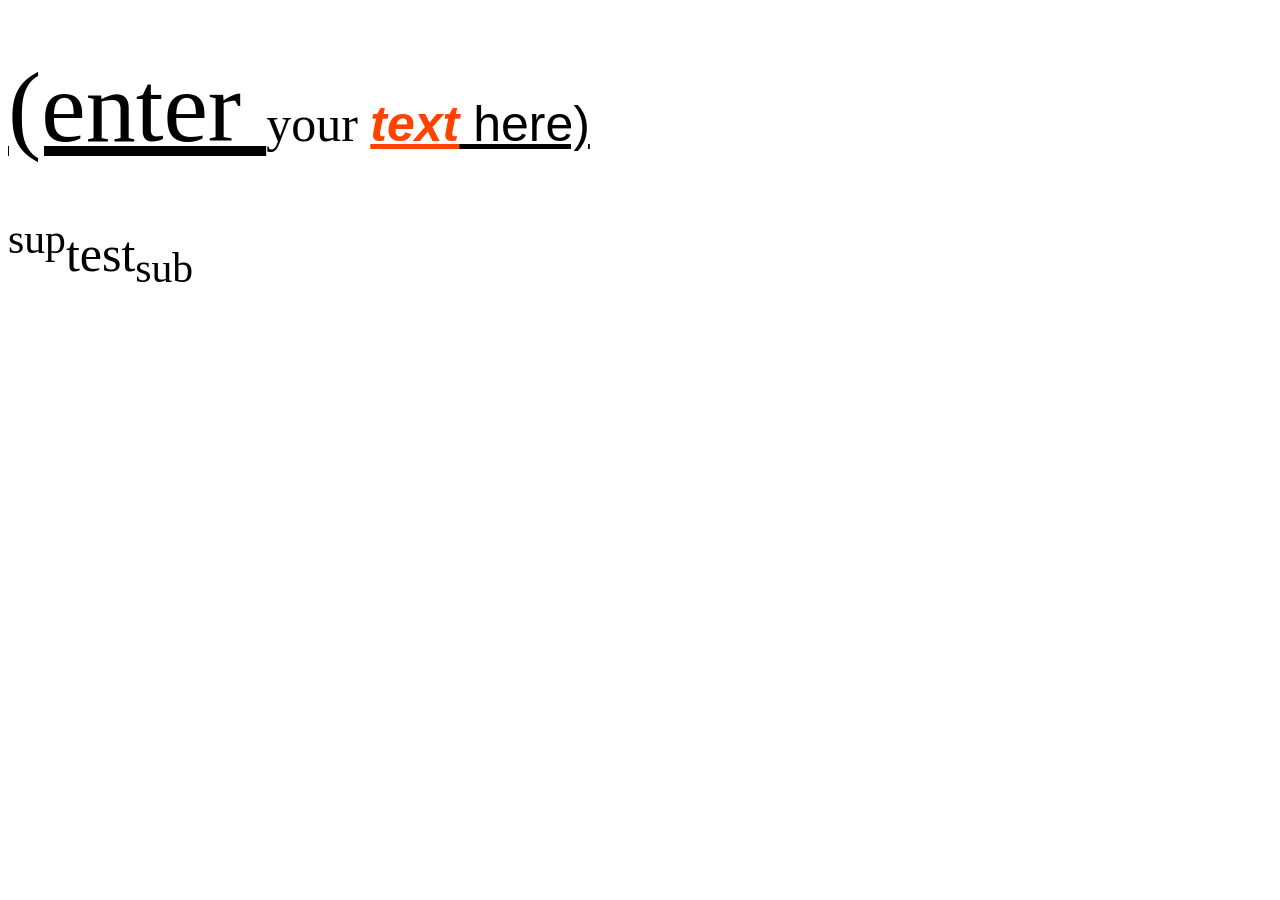
<file: assets/dompdf/www/test/css_baseline.html>
<!DOCTYPE html PUBLIC "-//W3C//DTD XHTML 1.0 Strict//EN"
 "http://www.w3.org/TR/xhtml1/DTD/xhtml1-strict.dtd">
<html xmlns="http://www.w3.org/1999/xhtml" xml:lang="en" lang="en"><head>
<title></title>

<style type="text/css">
body {
  /*text-decoration: underline;*/
  font-size: 50px;
}

#one span {
	vertical-align: baseline;
}

#two span {
  vertical-align: top;
	color: green;
  text-decoration: underline;
}

span.first {
	font-size: 2em;
  text-decoration: underline;
}

span.second {
	font-family: sans-serif;
	font-weight: bold; 
	color: rgb(255, 66, 0);
  font-style: italic;
  text-decoration: underline;
}

span.third {
	font-family: sans-serif;
	font-size: 1em;
  text-decoration: underline;
}
</style>
</head>
<body>

<p id="one">
<span class="first">(enter </span><span >your </span><span class="second">text</span><span class="third"> here)</span>
</p>

<p id="two">
<sup>sup</sup>test<sub>sub</sub>
</p>

</body>
</html>
</file>
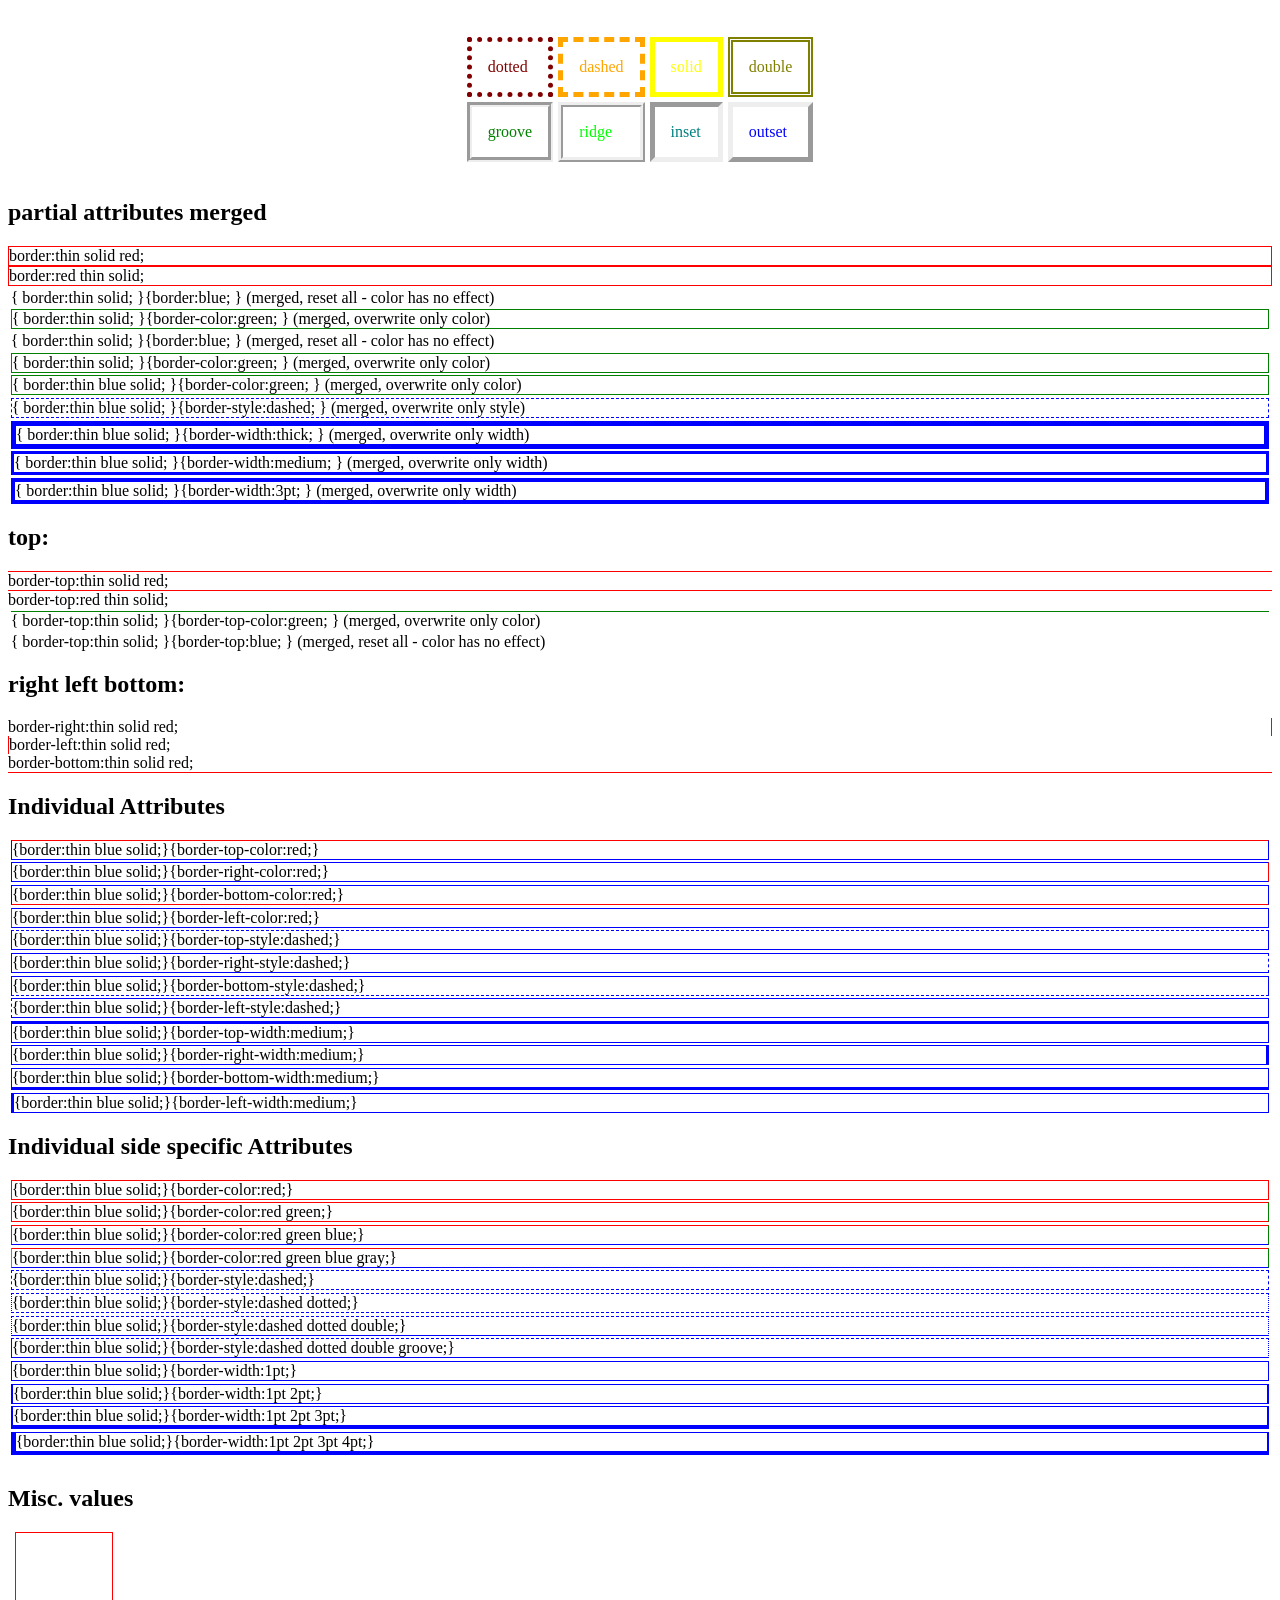
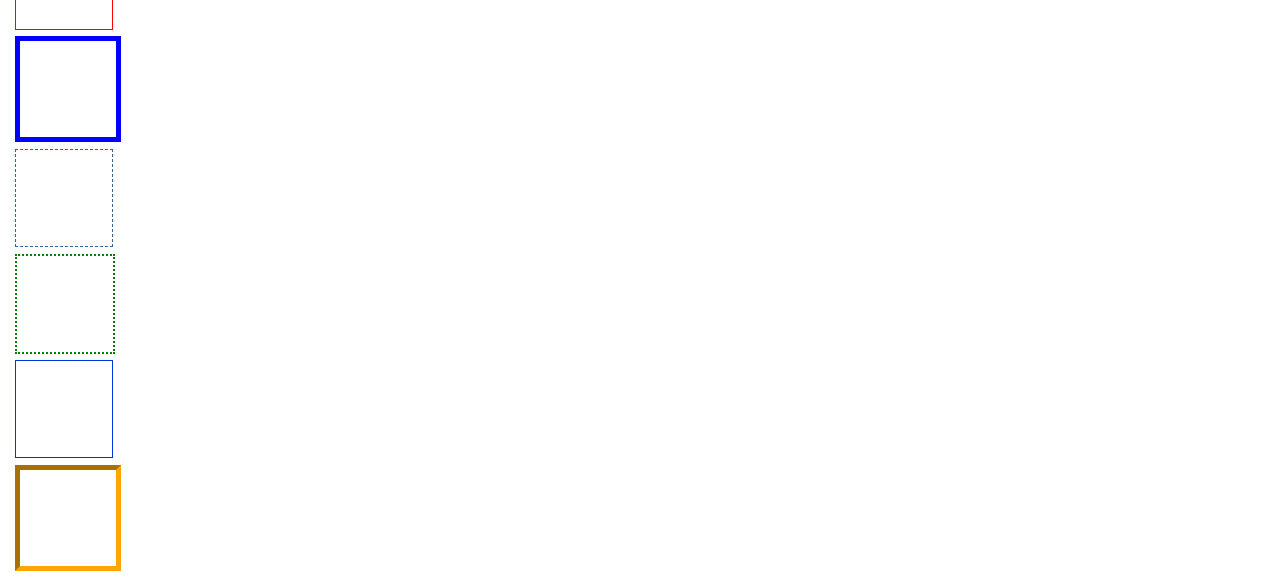
<file: assets/dompdf/www/test/css_border.html>
<!DOCTYPE HTML PUBLIC "-//W3C//DTD HTML 4.01 Transitional//EN" "http://www.w3.org/TR/html4/loose.dtd">
<html>
<head>
<meta http-equiv="Content-Type" content="text/html; charset=iso-8859-15">
<style>
table {
  border-spacing: 5px;
  margin: 2em auto;
}
td {
  border-width: 5px;
  padding: 1em;
}

td.dotted { border-style: dotted; color: maroon;}
td.dashed { border-style: dashed; color: orange; }
td.solid  { border-style: solid; color: yellow; }
td.double { border-style: double; color: olive; }
td.groove { border-style: groove; color: green; }
td.ridge  { border-style: ridge; color: lime; }
td.inset  { border-style: inset; color: teal; }
td.outset { border-style: outset; color: blue; }

div.full { border:thin blue solid; margin:2pt;}

div.partialthinsolid,
div.partial1,
div.partial2 { border:thin solid; margin:2pt;}

div.partial1 { border-color:green; }
div.partial2 { border:blue;}

div.partial3 { border-style:dashed; }
div.partial4 { border-width:thick; }
div.partial5 { border-width:medium; }
div.partial6 { border-width:3pt; }

div.partial1top,
div.partial2top { border-top:thin solid; margin:2pt;}

div.partial1top {border-top-color:green; }
div.partial2top {border-top:blue;}

.d { width: 1in; height: 1in; margin: 5pt; }

.b1 {
  border: 1px solid red;
}

.b2 {
  border: solid thick blue;
}

.b3 {
  border: #369 thin dashed;
}

.b4 {
  border: dotted green 2px;
}

.b5 {
  border: 0.1em #0033DD solid;
}

.b6 {
  border: orange inset 4pt;
}

hr {
	page-break-after: always;
	visibility: hidden;
}

</style>
</head>

<body>
<table>
  <tr>
    <td class="dotted">dotted</td>
    <td class="dashed">dashed</td>
    <td class="solid">solid</td>
    <td class="double">double</td>
  </tr>
  <tr>
    <td class="groove">groove</td>
    <td class="ridge">ridge</td>
    <td class="inset">inset</td>
    <td class="outset">outset</td>
  </tr>
</table>

<h2>partial attributes merged</h2>

<div style="border:thin solid red;">border:thin solid red;</div>
<div style="border:red thin solid;">border:red thin solid;</div>
<div class="partialthinsolid partial2">{ border:thin solid; }{border:blue; } (merged, reset all - color has no effect)</div>
<div class="partialthinsolid partial1">{ border:thin solid; }{border-color:green; } (merged, overwrite only color)</div>
<div class="partial2">{ border:thin solid; }{border:blue; } (merged, reset all - color has no effect)</div>
<div class="partial1">{ border:thin solid; }{border-color:green; } (merged, overwrite only color)</div>
<div class="full partial1">{ border:thin blue solid; }{border-color:green; } (merged, overwrite only color)</div>
<div class="full partial3">{ border:thin blue solid; }{border-style:dashed; } (merged, overwrite only style)</div>
<div class="full partial4">{ border:thin blue solid; }{border-width:thick; } (merged, overwrite only width)</div>
<div class="full partial5">{ border:thin blue solid; }{border-width:medium; } (merged, overwrite only width)</div>
<div class="full partial6">{ border:thin blue solid; }{border-width:3pt; } (merged, overwrite only width)</div>

<h2>top:</h2>

<div style="border-top:thin solid red;">border-top:thin solid red;</div>
<div style="border-top:red thin solid;">border-top:red thin solid;</div>
<div class="partial1top">{ border-top:thin solid; }{border-top-color:green; } (merged, overwrite only color)</div>
<div class="partial2top">{ border-top:thin solid; }{border-top:blue; } (merged, reset all - color has no effect)</div>

<h2>right left bottom:</h2>

<div style="border-right:thin solid red;">border-right:thin solid red;</div>
<div style="border-left:thin solid red;">border-left:thin solid red;</div>
<div style="border-bottom:thin solid red;">border-bottom:thin solid red;</div>

<h2>Individual Attributes</h2>
<div class="full" style="border-top-color:red;">{border:thin blue solid;}{border-top-color:red;}</div>
<div class="full" style="border-right-color:red;">{border:thin blue solid;}{border-right-color:red;}</div>
<div class="full" style="border-bottom-color:red;">{border:thin blue solid;}{border-bottom-color:red;}</div>
<div class="full" style="border-left-color:red;">{border:thin blue solid;}{border-left-color:red;}</div>

<div class="full" style="border-top-style:dashed;">{border:thin blue solid;}{border-top-style:dashed;}</div>
<div class="full" style="border-right-style:dashed;">{border:thin blue solid;}{border-right-style:dashed;}</div>
<div class="full" style="border-bottom-style:dashed;">{border:thin blue solid;}{border-bottom-style:dashed;}</div>
<div class="full" style="border-left-style:dashed;">{border:thin blue solid;}{border-left-style:dashed;}</div>

<div class="full" style="border-top-width:medium;">{border:thin blue solid;}{border-top-width:medium;}</div>
<div class="full" style="border-right-width:medium;">{border:thin blue solid;}{border-right-width:medium;}</div>
<div class="full" style="border-bottom-width:medium;">{border:thin blue solid;}{border-bottom-width:medium;}</div>
<div class="full" style="border-left-width:medium;">{border:thin blue solid;}{border-left-width:medium;}</div>

<h2>Individual side specific Attributes</h2>

<div class="full" style="border-color:red;">{border:thin blue solid;}{border-color:red;}</div>
<div class="full" style="border-color:red green;">{border:thin blue solid;}{border-color:red green;}</div>
<div class="full" style="border-color:red green blue;">{border:thin blue solid;}{border-color:red green blue;}</div>
<div class="full" style="border-color:red green blue gray;">{border:thin blue solid;}{border-color:red green blue gray;}</div>

<div class="full" style="border-style:dashed;">{border:thin blue solid;}{border-style:dashed;}</div>
<div class="full" style="border-style:dashed dotted;">{border:thin blue solid;}{border-style:dashed dotted;}</div>
<div class="full" style="border-style:dashed dotted double;">{border:thin blue solid;}{border-style:dashed dotted double;}</div>
<div class="full" style="border-style:dashed dotted double groove;">{border:thin blue solid;}{border-style:dashed dotted double groove;}</div>

<div class="full" style="border-width:1pt;">{border:thin blue solid;}{border-width:1pt;}</div>
<div class="full" style="border-width:1pt 2pt;">{border:thin blue solid;}{border-width:1pt 2pt;}</div>
<div class="full" style="border-width:1pt 2pt 3pt;">{border:thin blue solid;}{border-width:1pt 2pt 3pt;}</div>
<div class="full" style="border-width:1pt 2pt 3pt 4pt;">{border:thin blue solid;}{border-width:1pt 2pt 3pt 4pt;}</div>

<hr />
<h2>Misc. values</h2>

<div class="d b1"> </div>
<div class="d b2"> </div>
<div class="d b3"> </div>
<div class="d b4"> </div>
<div class="d b5"> </div>
<div class="d b6"> </div>
</body> </html>
</file>
<file: web_profile/style.css>
/* =========================
   GOOGLE FONT
========================= */

@import url('https://fonts.googleapis.com/css2?family=Bree+Serif&family=Pacifico&family=Poppins:wght@300;400;500;600;700&display=swap');


/* =========================
   DASAR
========================= */

* {
    margin: 0;
    padding: 0;
    box-sizing: border-box;
}

html {
    scroll-behavior: smooth;
}

body {
    font-family: 'Poppins', sans-serif;
    color: #29494d;
    background: #e8f7f5;
    overflow-x: hidden;
}


/* =========================
   NAVBAR
========================= */

header {
    position: sticky;
    top: 0;
    z-index: 999;
    padding: 15px 30px;
    background: rgba(23, 79, 90, 0.97);
    box-shadow: 0 5px 20px rgba(0, 0, 0, 0.15);
}

.logo {
    font-family: 'Pacifico', cursive;
    text-align: center;
    color: white;
    font-size: 25px;
    margin-bottom: 12px;
}

.logo span {
    color: #f3a27d;
}

nav {
    display: flex;
    justify-content: center;
    align-items: center;
    flex-wrap: wrap;
    gap: 7px;
}

nav button {
    border: none;
    padding: 8px 14px;
    border-radius: 25px;
    background: #287581;
    color: white;
    font-family: 'Poppins', sans-serif;
    font-size: 12px;
    cursor: pointer;
    transition: 0.3s;
}

nav button:hover {
    background: #e57b55;
    transform: translateY(-3px);
}


/* =========================
   HALAMAN
========================= */

.page {
    display: none;
    min-height: calc(100vh - 130px);
    padding: 55px 8%;
    position: relative;
}

.page.active {
    display: block;
}


/* =========================
   ORNAMEN
========================= */

.page::before {
    content: "🌺";
    position: absolute;
    top: 25px;
    left: 4%;
    font-size: 40px;
    opacity: 0.7;
    transform: rotate(-15deg);
}

.page::after {
    content: "🌿";
    position: absolute;
    bottom: 25px;
    right: 4%;
    font-size: 45px;
    opacity: 0.7;
    transform: rotate(20deg);
}


/* =========================
   HOME
========================= */

#home {
    padding: 30px 6%;
}

.hero {
    min-height: 78vh;
    border-radius: 35px;
    display: flex;
    justify-content: center;
    align-items: center;
    text-align: center;
    position: relative;
    overflow: hidden;

    background:
        linear-gradient(
            rgba(210, 243, 240, 0.75),
            rgba(169, 220, 218, 0.9)
        );

    box-shadow: 0 10px 30px rgba(23, 79, 90, 0.15);
}


/* Matahari */

.hero::before {
    content: "☀️";
    position: absolute;
    top: 40px;
    right: 60px;
    font-size: 65px;
}


/* Daun */

.hero::after {
    content: "🌿";
    position: absolute;
    bottom: 30px;
    left: 45px;
    font-size: 65px;
    transform: rotate(-20deg);
}


/* Isi Home */

.hero-content {
    position: relative;
    z-index: 2;
    max-width: 800px;
    width: 100%;
    text-align: center;

    display: flex;
    flex-direction: column;
    align-items: center;
}


/* =========================
   FOTO PROFIL HOME
========================= */

.hero-photo {
    display: flex;
    justify-content: center;
    align-items: center;
}

.home-photo {
    width: 110px;
    height: 110px;

    object-fit: cover;
    border-radius: 50%;

    border: 5px solid white;
    outline: 3px solid #2d9aa5;

    box-shadow: 0 6px 18px rgba(23, 79, 90, 0.25);

    margin-bottom: 18px;

    transition: 0.4s;
}

.home-photo:hover {
    transform: scale(1.05) rotate(2deg);
}


/* =========================
   TEKS HOME
========================= */

.hello {
    font-family: 'Bree Serif', serif;
    color: #e57b55;
    font-size: 19px;
    letter-spacing: 4px;
}

.hero h1 {
    font-family: 'Bree Serif', serif;
    font-size: 60px;
    color: #174f5a;
    margin: 12px 0;
    text-shadow: 3px 4px 0 #b8e5e1;
}

.hero h1 span {
    font-family: 'Pacifico', cursive;
    color: #e57b55;
}

.hero p {
    color: #48666a;
    font-size: 17px;
    line-height: 1.8;
    max-width: 650px;
}


/* =========================
   TOMBOL
========================= */

.btn {
    display: inline-block;
    margin-top: 25px;
    padding: 13px 28px;

    background: #e57b55;
    color: white;

    border: none;
    border-radius: 30px;

    font-family: 'Poppins', sans-serif;
    font-weight: 600;
    text-decoration: none;

    cursor: pointer;

    box-shadow: 0 6px 15px rgba(229, 123, 85, 0.3);

    transition: 0.3s;
}

.btn:hover {
    background: #174f5a;
    transform: translateY(-4px);
}


/* =========================
   JUDUL SECTION
========================= */

.section-title {
    text-align: center;
    font-family: 'Bree Serif', serif;
    font-size: 38px;
    color: #174f5a;
    margin-bottom: 45px;
    position: relative;
}

.section-title::after {
    content: "〰️";
    display: block;
    font-size: 25px;
    color: #e57b55;
    margin-top: 2px;
}


/* =========================
   BIODATA
========================= */

.biodata-container {
    max-width: 900px;
    margin: auto;

    display: flex;
    justify-content: center;
    align-items: center;

    gap: 45px;
    flex-wrap: wrap;
}

.profile-photo {
    width: 200px;
    height: 200px;

    object-fit: cover;
    border-radius: 50%;

    border: 8px solid white;
    outline: 5px solid #2d9aa5;

    box-shadow: 0 10px 25px rgba(23, 79, 90, 0.2);
}

.biodata {
    background: white;
    padding: 30px;
    border-radius: 25px;

    min-width: 300px;

    box-shadow: 0 8px 25px rgba(23, 79, 90, 0.12);

    border-top: 7px solid #e57b55;

    position: relative;
}

.biodata::before {
    content: "🐚";
    position: absolute;
    right: 20px;
    top: -22px;
    font-size: 35px;
}

.biodata p {
    margin: 12px 0;
    line-height: 1.7;
}

.biodata strong {
    color: #287581;
}


/* =========================
   TENTANG SAYA
========================= */

.about-box {
    max-width: 850px;
    margin: auto;

    padding: 40px;

    background: #fff;

    border-radius: 30px;

    position: relative;

    box-shadow: 0 8px 25px rgba(23, 79, 90, 0.12);

    border: 3px solid #b8e5e1;
}

.about-box::before {
    content: "🌺";
    position: absolute;
    top: -25px;
    left: 30px;
    font-size: 40px;
}

.about-box::after {
    content: "🌿";
    position: absolute;
    bottom: -20px;
    right: 30px;
    font-size: 45px;
}

.about-box p {
    line-height: 2;
    text-align: justify;
}


/* =========================
   GALERI
========================= */

.gallery {
    max-width: 1000px;
    margin: auto;

    display: grid;

    grid-template-columns:
        repeat(auto-fit, minmax(210px, 1fr));

    gap: 25px;
}

.gallery img {
    width: 100%;
    height: 240px;

    object-fit: cover;

    border-radius: 25px;

    padding: 7px;

    background: white;

    box-shadow: 0 8px 20px rgba(23, 79, 90, 0.15);

    transition: 0.4s;
}

.gallery img:hover {
    transform: translateY(-8px) rotate(2deg);
}


/* =========================
   CARD UMUM
========================= */

.card {
    background: white;

    padding: 28px;

    border-radius: 25px;

    margin-bottom: 20px;

    border-left: 7px solid #2d9aa5;

    box-shadow: 0 7px 20px rgba(23, 79, 90, 0.1);

    position: relative;
}

.card::after {
    content: "🌊";

    position: absolute;

    right: 20px;
    bottom: 15px;

    opacity: 0.35;

    font-size: 25px;
}

.card h3 {
    font-family: 'Bree Serif', serif;

    color: #287581;

    font-size: 23px;

    margin-bottom: 12px;
}

.card p {
    line-height: 1.8;
}


/* =========================
   PENDIDIKAN
========================= */

.timeline {
    max-width: 800px;
    margin: auto;

    position: relative;
}

.timeline-item {
    background: white;

    padding: 25px 30px;

    margin-bottom: 25px;

    border-radius: 25px;

    border-left: 8px solid #e57b55;

    box-shadow: 0 7px 20px rgba(23, 79, 90, 0.1);

    position: relative;
}

.timeline-item::before {
    content: "🌱";

    position: absolute;

    left: -30px;
    top: 20px;

    font-size: 30px;
}

.timeline-item h3 {
    font-family: 'Bree Serif', serif;

    color: #174f5a;

    font-size: 23px;

    margin-bottom: 8px;
}

.timeline-item p {
    line-height: 1.8;
}

/* =========================
   ORGANISASI
========================= */

.organization {
    max-width: 1000px;
    margin: 0 auto;

    display: grid;
    grid-template-columns: repeat(auto-fit, minmax(230px, 1fr));

    gap: 25px;
}


/* Setiap kotak organisasi */

.organization > div {
    background: white;

    padding: 28px 25px;

    border: 2px solid #b8e5e1;
    border-top: 7px solid #2d9aa5;

    border-radius: 25px;

    box-shadow: 0 8px 22px rgba(23, 79, 90, 0.12);

    position: relative;

    overflow: hidden;

    transition: 0.3s;
}

.organization > div:hover {
    transform: translateY(-7px);

    box-shadow: 0 13px 28px rgba(23, 79, 90, 0.18);
}


/* Hiasan pojok kanan */

.organization > div::before {
    content: "🌿";

    position: absolute;

    top: 12px;
    right: 15px;

    font-size: 32px;

    opacity: 0.7;
}


/* Hiasan bawah */

.organization > div::after {
    content: "✿";

    position: absolute;

    bottom: -10px;
    left: 15px;

    color: #e57b55;

    font-size: 35px;

    opacity: 0.25;
}


/* Judul organisasi */

.organization > div h3 {
    font-family: 'Bree Serif', serif;

    color: #174f5a;

    font-size: 23px;

    margin-bottom: 10px;

    padding-right: 40px;
}


/* Isi organisasi */

.organization > div p {
    color: #48666a;

    line-height: 1.8;

    margin: 7px 0;
}
/* =========================
   KELEBIHAN
========================= */

.skills {
    max-width: 1000px;
    margin: 0 auto;

    display: grid;
    grid-template-columns: repeat(auto-fit, minmax(220px, 1fr));
    gap: 25px;
}


/* Kotak setiap kelebihan */

.skills > div {
    background: white;

    padding: 28px 25px;

    border: 2px solid #b8e5e1;
    border-left: 7px solid #e57b55;

    border-radius: 25px;

    box-shadow: 0 8px 22px rgba(23, 79, 90, 0.12);

    position: relative;

    overflow: hidden;

    transition: 0.3s;
}

.skills > div:hover {
    transform: translateY(-7px);

    box-shadow: 0 13px 28px rgba(23, 79, 90, 0.18);
}


/* Tanda centang */

.skills > div::before {
    content: "✓";

    position: absolute;

    top: 18px;
    right: 18px;

    width: 35px;
    height: 35px;

    display: flex;
    align-items: center;
    justify-content: center;

    background: #2d9aa5;

    color: white;

    border-radius: 50%;

    font-size: 19px;
    font-weight: bold;
}


/* Hiasan */

.skills > div::after {
    content: "🌺";

    position: absolute;

    bottom: -10px;
    right: 10px;

    font-size: 38px;

    opacity: 0.2;
}


/* Judul */

.skills > div h3 {
    font-family: 'Bree Serif', serif;

    color: #287581;

    font-size: 22px;

    margin-bottom: 10px;

    padding-right: 40px;
}


/* Isi */

.skills > div p {
    color: #48666a;

    line-height: 1.7;

    font-size: 14px;
}
/* =========================
   PRESTASI
========================= */

.achievement {
    max-width: 900px;
    margin: 0 auto;

    display: grid;
    grid-template-columns: repeat(auto-fit, minmax(280px, 1fr));

    gap: 25px;
}


/* Kotak setiap prestasi */

.achievement > div {
    background: white;

    padding: 30px 25px;

    border: 2px solid #b8e5e1;
    border-top: 7px solid #e57b55;

    border-radius: 25px;

    box-shadow: 0 8px 22px rgba(23, 79, 90, 0.12);

    position: relative;

    overflow: hidden;

    transition: 0.3s;
}

.achievement > div:hover {
    transform: translateY(-7px);

    box-shadow: 0 13px 28px rgba(23, 79, 90, 0.18);
}


/* Hiasan piala */

.achievement > div::before {
    content: "🏆";

    position: absolute;

    top: 15px;
    right: 18px;

    font-size: 35px;

    opacity: 0.8;
}


/* Hiasan bawah */

.achievement > div::after {
    content: "✦";

    position: absolute;

    bottom: -10px;
    left: 18px;

    color: #2d9aa5;

    font-size: 40px;

    opacity: 0.25;
}


/* Judul prestasi */

.achievement > div h3 {
    font-family: 'Bree Serif', serif;

    color: #174f5a;

    font-size: 23px;

    margin-bottom: 10px;

    padding-right: 45px;
}


/* Isi prestasi */

.achievement > div p {
    color: #48666a;

    line-height: 1.8;

    font-size: 14px;
}
/* =========================
   KOMPETENSI
========================= */

.competency {
    max-width: 850px;
    margin: 0 auto;
}


/* Kotak setiap kompetensi */

.competency > div {
    background: white;

    padding: 25px;

    margin-bottom: 22px;

    border: 2px solid #b8e5e1;
    border-left: 7px solid #2d9aa5;

    border-radius: 22px;

    box-shadow: 0 8px 22px rgba(23, 79, 90, 0.12);

    position: relative;

    overflow: hidden;

    transition: 0.3s;
}

.competency > div:hover {
    transform: translateY(-5px);

    box-shadow: 0 12px 25px rgba(23, 79, 90, 0.17);
}


/* Hiasan atas */

.competency > div::before {
    content: "🌿";

    position: absolute;

    top: 10px;
    right: 15px;

    font-size: 30px;

    opacity: 0.5;
}


/* Hiasan bawah */

.competency > div::after {
    content: "✿";

    position: absolute;

    bottom: -12px;
    left: 15px;

    color: #e57b55;

    font-size: 35px;

    opacity: 0.25;
}


/* Judul kompetensi */

.competency > div h3 {
    font-family: 'Bree Serif', serif;

    color: #174f5a;

    font-size: 21px;

    margin-bottom: 12px;

    display: flex;

    justify-content: space-between;

    align-items: center;

    padding-right: 45px;

    position: relative;

    z-index: 2;
}


/* Persentase */

.competency > div h3 span {
    color: #e57b55;

    font-family: 'Poppins', sans-serif;

    font-size: 17px;

    font-weight: 700;
}


/* =========================
   PROGRESS BAR
========================= */

.competency .progress {
    width: 100%;

    height: 18px;

    background: #d9eeee;

    border: 2px solid #b8e5e1;

    border-radius: 20px;

    overflow: hidden;

    position: relative;

    z-index: 2;
}

.competency .progress-bar {
    height: 100%;

    background: linear-gradient(
        90deg,
        #2d9aa5,
        #65bfc5
    );

    border-radius: 20px;

    position: relative;
}


/* Kilau pada progress bar */

.competency .progress-bar::after {
    content: "";

    position: absolute;

    top: 0;
    left: 0;

    width: 100%;
    height: 50%;

    background: rgba(255, 255, 255, 0.25);

    border-radius: 20px;
}
/* =========================
   PORTOFOLIO
========================= */

.portfolio {
    max-width: 1000px;
    margin: 0 auto;

    display: grid;

    grid-template-columns:
        repeat(auto-fit, minmax(250px, 1fr));

    gap: 25px;
}


/* Kotak setiap portofolio */

.portfolio-card {
    background: white;

    border: 2px solid #b8e5e1;

    border-top: 7px solid #2d9aa5;

    border-radius: 25px;

    overflow: hidden;

    box-shadow: 0 8px 22px rgba(23, 79, 90, 0.12);

    position: relative;

    transition: 0.4s;
}

.portfolio-card:hover {
    transform: translateY(-8px);

    box-shadow: 0 14px 30px rgba(23, 79, 90, 0.18);
}


/* Gambar */

.portfolio-card img {
    width: 100%;

    height: 210px;

    object-fit: cover;

    display: block;

    transition: 0.4s;
}

.portfolio-card:hover img {
    transform: scale(1.04);
}


/* Hiasan */

.portfolio-card::after {
    content: "🌺";

    position: absolute;

    right: 15px;
    bottom: 12px;

    font-size: 35px;

    opacity: 0.25;

    pointer-events: none;
}


/* Isi kotak */

.portfolio-card .content {
    padding: 22px;

    position: relative;

    z-index: 2;
}


/* Judul */

.portfolio-card h3 {
    font-family: 'Bree Serif', serif;

    color: #174f5a;

    font-size: 23px;

    margin-bottom: 10px;

    padding-right: 35px;
}


/* Deskripsi */

.portfolio-card p {
    color: #48666a;

    line-height: 1.7;

    font-size: 14px;
}
</file>
<file: Dasar_Css/Pengaturan_hyperlink/style.css>
body, html {
    height: 100%;
    text-align: center;
    font-size: 40px;
    font-family: Ubuntu, sans-serif;
}

body:before,
.btn {
    display: inline-block;
    vertical-align: middle;
}

body:before {
    height: 100%;
    content: '';
}

.btn,
.btn:before,
.btn:after {
    cursor: pointer;
    padding: 0.5em 2em;
    display: inline-block;
    background-color: rgba(127, 157, 181, 0.6);
    color: #fff;
    border-radius: 6px;
    position: relative;
    -webkit-transition: all 0.5s cubic-bezier(0.5, 0, 0.5, 1);
    transition: all 0.5s cubic-bezier(0.5, 0, 0.5, 1);
    box-shadow: 0 0 0 rgba(0,0,0,0);
}
.btn:before,
.btn:after {
    position: absolute;
    content: attr(data-title);
    z-index: -1;
}

.btn:before {
    top: -0.1em;
    right: -0.1em;
    background-color: rgba(255, 0, 0, 0.5);
}

.btn:after {
    bottom: -0.1em;
    left: -0.1em;
    background-color: rgba(0, 0, 255, 0.5);
}

.btn:hover {
    background-color: rgba(127, 157, 181, 1);
    box-shadow: 0.05em 0.05em 0.1em rgba(0,0,0,0.5);
}

.btn:hover:before {
    top: 0;
    right: 0;
}

.btn:hover:after {
    bottom: 0;
    left: 0;
}
</file>
<file: Dasar_Css/Pengaturan_tabel/table_style.css>
th {
    color: #FFFFFF;
    background-color: #336699;
    border-width: 1px;
    border-style: solid;
    border-color: red;
    font-size: 9pt;
}

td {
    color: red;
    background-color: #E6E6FA;
    border-width: 1px;
    border-style: solid;
    border-color: blue;
    font-size: 9pt;
}
</file>
